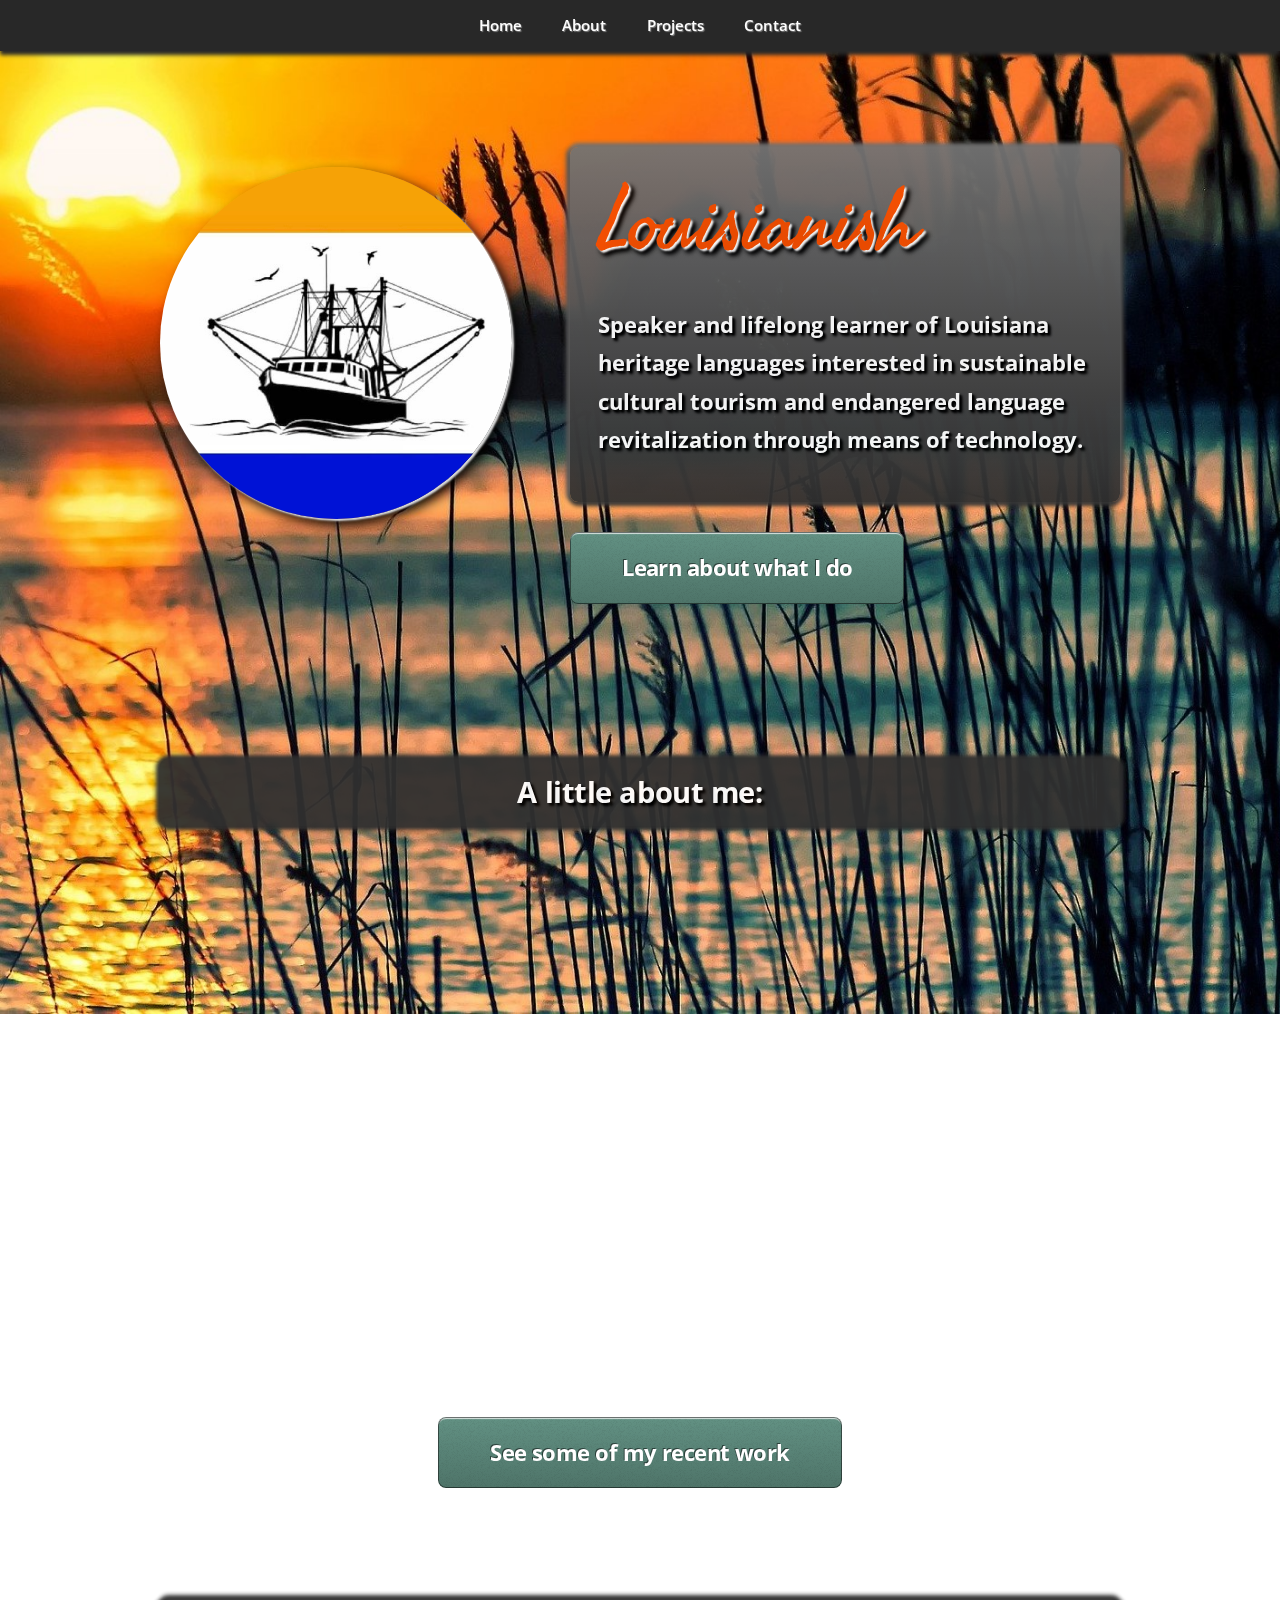
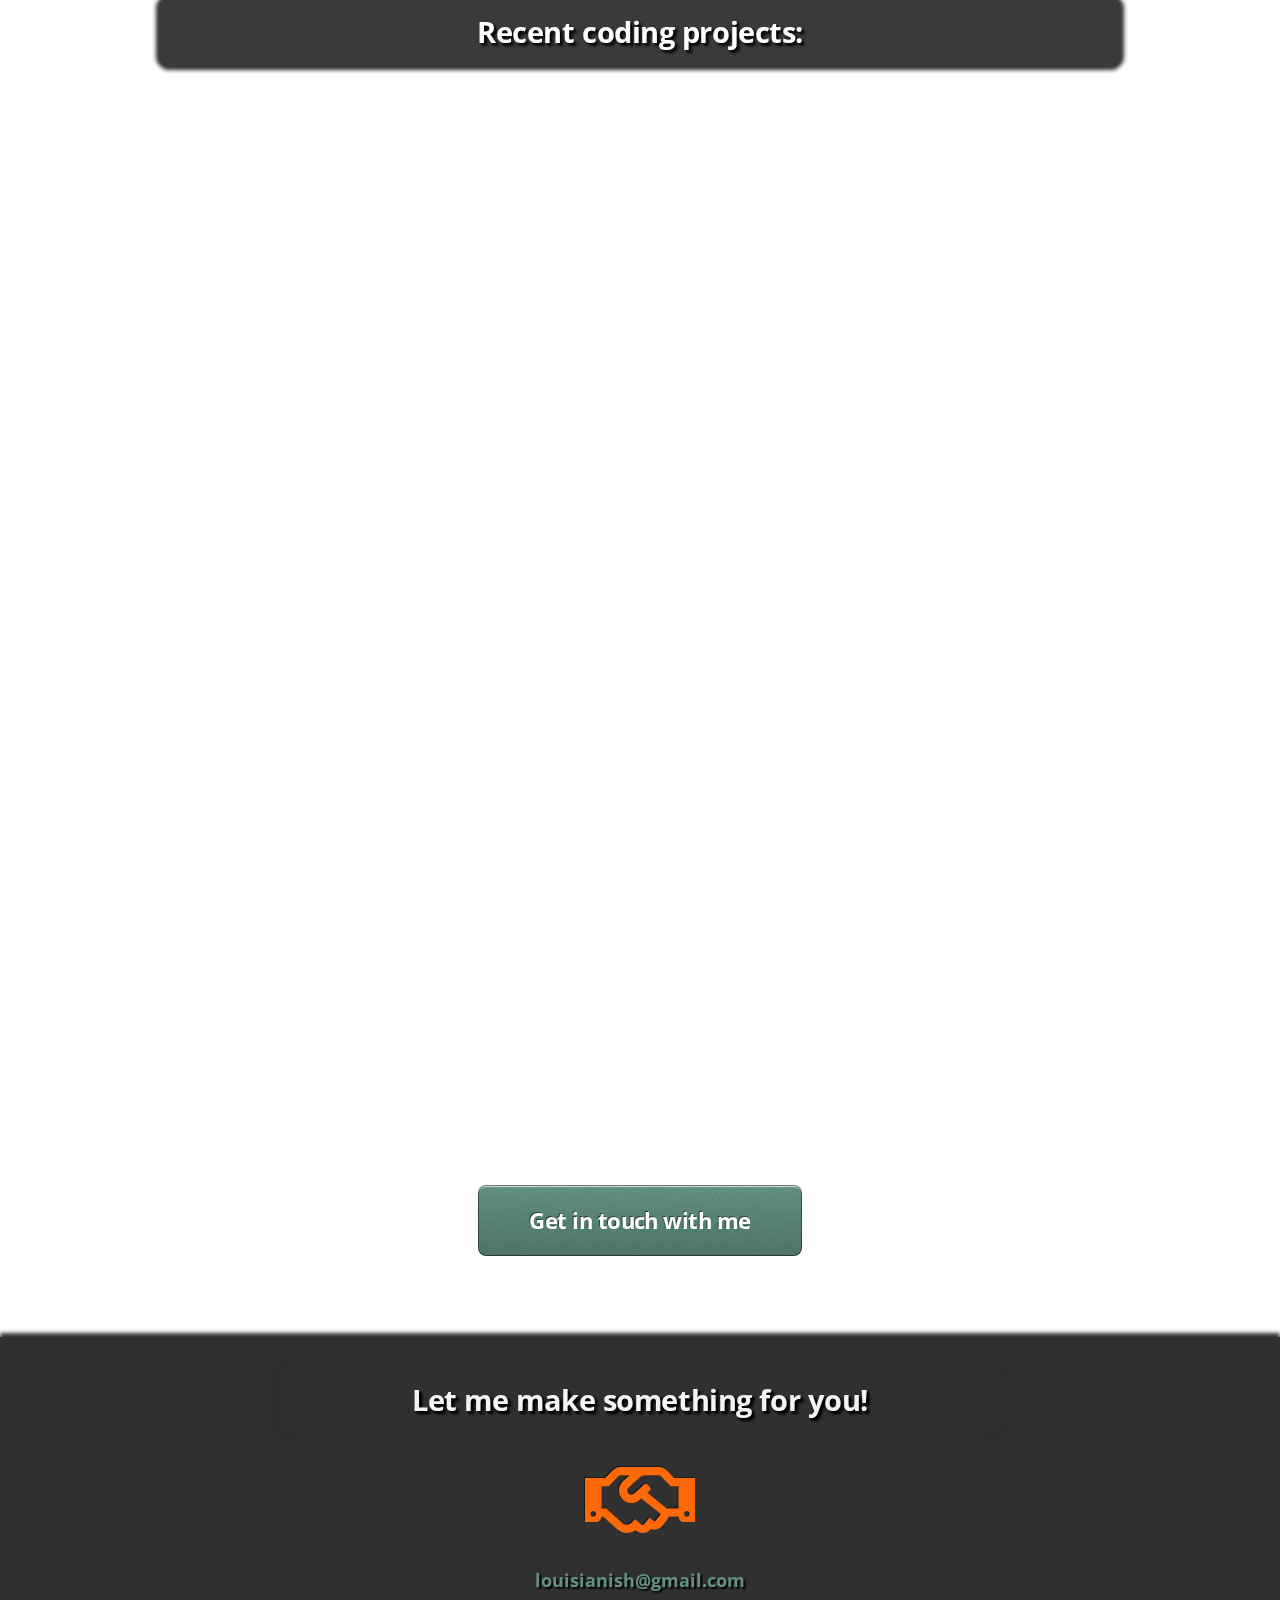
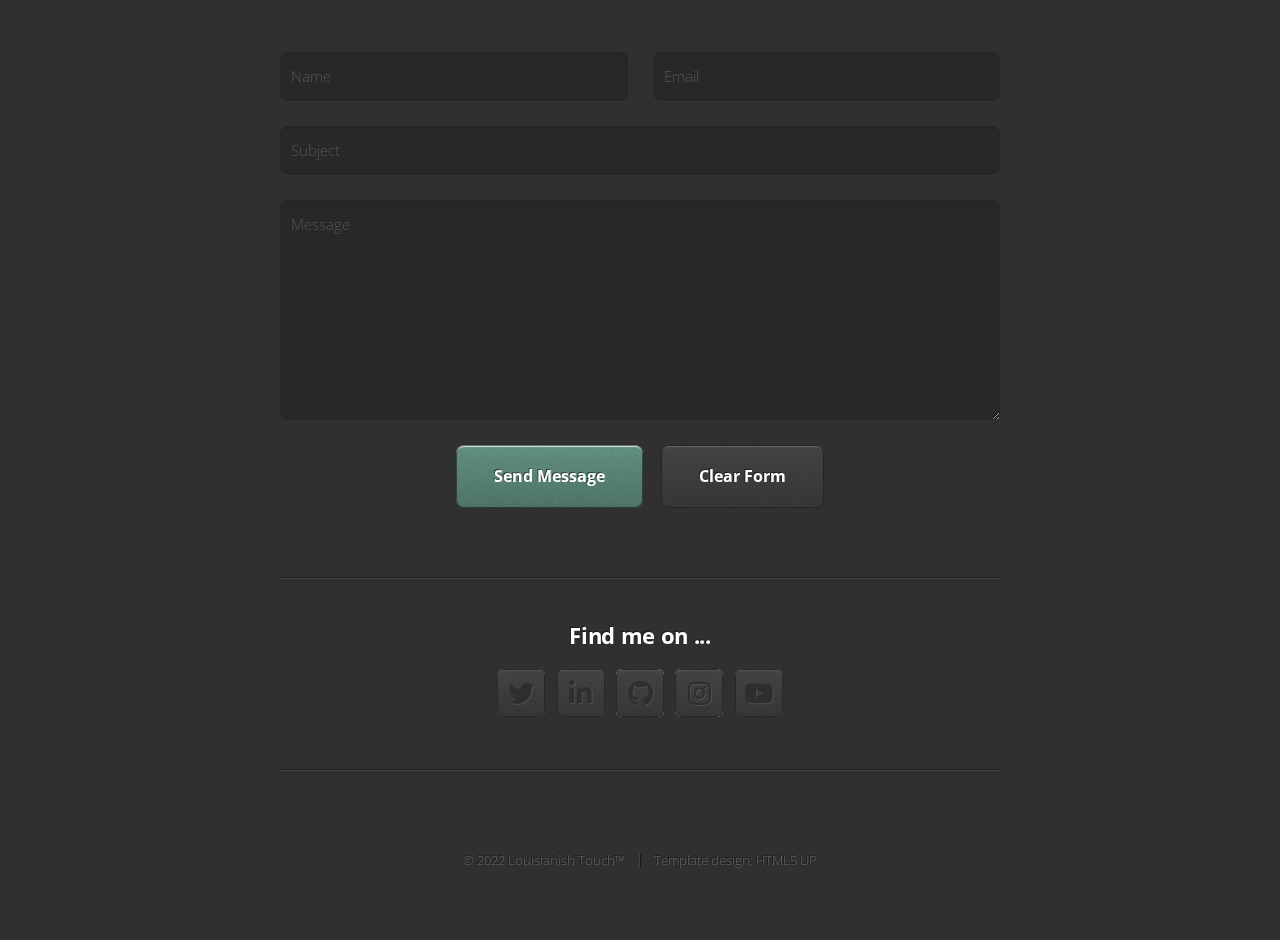
<file: index.html>
<!DOCTYPE html>
<!--
	Miniport by HTML5 UP
	html5up.net | @ajlkn
	Free for personal and commercial use under the CCA 3.0 license (html5up.net/license)
-->
<html lang="en">
  <head>
    <title>Louisianish.com</title>
    <meta charset="utf-8" />
    <meta name="viewport" content="width=device-width, initial-scale=1" />
    <link rel="preconnect" href="https://fonts.googleapis.com" />
    <link rel="preconnect" href="https://fonts.gstatic.com" crossorigin />
    <link
      href="https://fonts.googleapis.com/css2?family=Seaweed+Script&display=swap"
      rel="stylesheet"
      crossorigin="anonymous"
    />
    <link
      rel="stylesheet"
      href="https://cdnjs.cloudflare.com/ajax/libs/font-awesome/6.0.0-beta3/css/all.min.css"
      crossorigin="anonymous"
    />
    <link
      rel="shortcut icon"
      href="images/Bayou-Lafourche-square-flag.jpeg"
    />
    <link rel="stylesheet" href="/assets/css/scroll-animations.css" />
    <link rel="stylesheet" href="/assets/css/main.css" />
  </head>
  <body class="is-preload">
    <!-- Nav -->
    <nav id="nav">
      <ul class="container">
        <li><a href="#home">Home</a></li>
        <li><a href="#about">About</a></li>
        <li><a href="#projects">Projects</a></li>
        <li><a href="#contact">Contact</a></li>
      </ul>
    </nav>

    <!-- Fixed background image -->
    <div id="fixed-background"></div>

    <!-- Home -->
    <article id="home" class="wrapper style1">
      <div class="container">
        <div class="row">
          <div class="col-4 col-5-large col-12-medium">
            <span class="image fit"
              ><img
                id="logo"
                src="images/Bayou-Lafourche-square-flag.jpeg"
                alt=""
            /></span>
          </div>
          <div class="col-8 col-7-large col-12-medium">
            <div class="intro">
              <header>
                <h1 class="name">Louisianish</h1>
              </header>
              <p class="heading">
                Speaker and lifelong learner of Louisiana heritage languages
                interested in sustainable cultural tourism and endangered
                language revitalization through means of technology.
              </p>
            </div>
            <a href="#about" class="button large scrolly"
              >Learn about what I do</a
            >
          </div>
        </div>
      </div>
    </article>

    <!-- About -->
    <article id="about" class="wrapper style2">
      <div class="container">
        <header>
          <h2>A little about me:</h2>
        </header>
        <div class="row aln-center">
          <div class="col-4 col-6-medium col-12-small hidden">
            <section class="box style1">
              <span class="icon solid featured fa-graduation-cap"></span>
              <h3>Education</h3>
              <p>
                Bachelor of Science in
                <a
                  class="aboutLinks"
                  href="https://hospitality.ucf.edu/"
                  target="_blank"
                  rel="noopener"
                  rel="noreferrer"
                  title="hospitality & tourism management"
                  >hospitality & tourism management</a
                >
                from the
                <a
                  class="aboutLinks"
                  href="https://www.ucf.edu/"
                  target="_blank"
                  rel="noopener"
                  rel="noreferrer"
                  title="University of Central Florida"
                  >University of Central Florida</a
                >. I am currently pursuing an associate degree in
                <a
                  class="aboutLinks"
                  href="https://catalog.nwfsc.edu/preview_program.php?catoid=24&poid=9828"
                  target="_blank"
                  rel="noopener"
                  rel="noreferrer"
                  title="computer programming & analysis"
                  >computer programming & analysis</a
                >
                from
                <a
                  class="aboutLinks"
                  href="https://nwfsc.edu/"
                  target="_blank"
                  rel="noopener"
                  rel="noreferrer"
                  title="Northwest Florida State College"
                  >Northwest Florida State College</a
                >.
              </p>
            </section>
          </div>
          <div class="col-4 col-6-medium col-12-small hidden">
            <section class="box style1">
              <span class="icon solid featured fa-laptop-code"></span>
              <h3>Services</h3>
              <p>
                Experience in
                <a
                  class="aboutLinks"
                  href="https://github.com/louisianish"
                  target="_blank"
                  rel="noopener"
                  rel="noreferrer"
                  title="Louisianish on GitHub"
                  >front-end web development</a
                >
                using HTML, CSS, JavaScript, & WordPress CMS. Familiarity with SQL & RDBMS. I also offer
                <a
                  class="aboutLinks"
                  href="https://www.youtube.com/watch?v=TBs-owBNk1w&list=PLi8yQHpEN_7gtfmTRYnqLOZpscmOOrWM5"
                  target="_blank"
                  rel="noopener"
                  rel="noreferrer"
                  title="Louisianish videos in Kouri-Vini"
                  >translations & transcriptions</a
                >
                of websites & videos into Louisiana French, Kouri-Vini, &
                English.
              </p>
            </section>
          </div>
          <div class="col-4 col-6-medium col-12-small hidden">
            <section class="box style1">
              <span class="icon featured fa-comments"></span>
              <h3>Online Presence</h3>
              <p>
                For video content in Louisiana French & Louisiana Creole (a.k.a.
                Kouri-Vini),
                <a
                  class="aboutLinks"
                  href="https://www.youtube.com/louisianish"
                  target="_blank"
                  rel="noopener"
                  rel="noreferrer"
                  title="Louisianish on YouTube"
                  >check out my YouTube channel</a
                >. To learn more about my education & work experience & follow
                my journey in learning how to code,
                <a
                  class="aboutLinks"
                  href="https://www.linkedin.com/in/michael-gisclair"
                  target="_blank"
                  rel="noopener"
                  rel="noreferrer"
                  title="My LinkedIn profile"
                  >find me on LinkedIn</a
                >.
              </p>
            </section>
          </div>
        </div>
        <footer>
          <a href="#projects" class="button large scrolly"
            >See some of my recent work</a
          >
        </footer>
      </div>
    </article>

    <!-- Projects -->
    <article id="projects" class="wrapper style3">
      <div class="container">
        <header>
          <h2>Recent coding projects:</h2>
        </header>
        <div class="row">
          <!-- Chinbo, Inc. -->
          <div class="col-4 col-6-medium col-12-small hidden">
            <article class="box style2">
              <a
                href="https://www.chinbo.org/kv/"
                target="_blank"
                rel="noopener"
                rel="noreferrer"
                class="image featured"
                title="Chinbo Inc."
                ><img src="images/Chinbo_Inc.png" alt=""
              /></a>
              <h3>
                <a
                  href="https://www.chinbo.org/kv/"
                  target="_blank"
                  rel="noopener"
                  rel="noreferrer"
                  class="projects"
                  >Chinbo, Inc.</a
                >
              </h3>
              <p>Nonprofit organization aimed at promoting the continuation of the Louisiana Creole language</p>
            </article>
          </div>
          <!-- Francophonie Louisiane -->
          <div class="col-4 col-6-medium col-12-small hidden">
            <article class="box style2">
              <a
                href="https://francophonielouisiane.com/fr/"
                target="_blank"
                rel="noopener"
                rel="noreferrer"
                class="image featured"
                title="WeatherKV"
                ><img src="images/Francophonie_Louisiane.png" alt=""
              /></a>
              <h3>
                <a
                  href="https://francophonielouisiane.com/fr/"
                  target="_blank"
                  rel="noopener"
                  rel="noreferrer"
                  class="projects"
                  >Francophonie Louisiane</a
                >
              </h3>
              <p>Central clearinghouse for French and Creole language-related events and more in Louisiana</p>
            </article>
          </div>
          <!-- WeatherKV -->
          <div class="col-4 col-6-medium col-12-small hidden">
            <article class="box style2">
              <a
                href="https://louisianish.com/weatherkv"
                target="_blank"
                rel="noopener"
                rel="noreferrer"
                class="image featured"
                title="WeatherKV"
                ><img src="images/WeatherKV.jpeg" alt=""
              /></a>
              <h3>
                <a
                  href="https://louisianish.com/weatherkv"
                  target="_blank"
                  rel="noopener"
                  rel="noreferrer"
                  class="projects"
                  >WeatherKV</a
                >
              </h3>
              <p>Weather in Louisiana Creole powered by OpenWeather API</p>
            </article>
          </div>
          
          <div class="col-4 col-6-medium col-12-small hidden">
            <article class="box style2">
              <a
                href="https://louisianish.com/kv-accents"
                target="_blank"
                rel="noopener"
                rel="noreferrer"
                class="image featured"
                title="KV-accents"
                ><img src="/images/KV-accents.jpeg" alt=""
              /></a>
              <h3 class="accent-keyboards">
                <a
                  href="https://louisianish.com/kv-accents"
                  target="_blank"
                  rel="noopener"
                  rel="noreferrer"
                  class="projects"
                  >KV-accents
                </a>
              </h3>
              <h3 class="accent-keyboards">&</h3>
              <h3 class="accent-keyboards">
                <a
                  href="https://louisianish.com/fr-accents"
                  target="_blank"
                  rel="noopener"
                  rel="noreferrer"
                  class="projects"
                  >Fr-accents</a
                >
              </h3>
              <p>
                Accent keyboards for typing in Kouri-Vini & French on desktop
              </p>
            </article>
          </div>
          
          <div class="col-4 col-6-medium col-12-small hidden">
            <article class="box style2">
              <a
                href="https://louisianish.github.io/number-converter/"
                target="_blank"
                rel="noopener"
                rel="noreferrer"
                class="image featured"
                title="Number Converter"
                ><img src="/images/number-converter.jpeg" alt=""
              /></a>
              <h3>
                <a
                  href="https://louisianish.github.io/number-converter/"
                  target="_blank"
                  rel="noopener"
                  rel="noreferrer"
                  class="projects"
                  >Number Converter</a
                >
              </h3>
              <p>
                Convert Arabic numerals to Roman numerals and vice-versa
              </p>             
            </article>
          </div>
          
          <!-- <div class="col-4 col-6-medium col-12-small">
							<article class="box style2">
								<a href="#" target="_blank" rel="noopener" rel="noreferrer" class="image featured"><img src="images/pic04.jpg" alt="" /></a>
								<h3><a href="#" target="_blank" rel="noopener" rel="noreferrer" class="projects">Tempus dolore</a></h3>
								<p>Ornare nulla proin odio consequat.</p>
							</article>
						</div> -->
          <!-- <div class="col-4 col-6-medium col-12-small">
							<article class="box style2">
								<a href="#" target="_blank" rel="noopener" rel="noreferrer" class="image featured"><img src="images/pic05.jpg" alt="" /></a>
								<h3><a href="#" target="_blank" rel="noopener" rel="noreferrer" class="projects">Feugiat aliquam</a></h3>
								<p>Ornare nulla proin odio consequat.</p>
							</article>
						</div> -->
          <!-- <div class="col-4 col-6-medium col-12-small">
							<article class="box style2">
								<a href="#" target="_blank" rel="noopener" rel="noreferrer" class="image featured"><img src="images/pic06.jpg" alt="" /></a>
								<h3><a href="#" target="_blank" rel="noopener" rel="noreferrer" class="projects">Sed amet ornare</a></h3>
								<p>Ornare nulla proin odio consequat.</p>
							</article>
						</div> -->
        
        </div>
        <footer>
          <a href="#contact" class="button large scrolly"
            >Get in touch with me</a
          >
        </footer>
      </div>
    </article>

    <!-- Contact -->
    <article id="contact" class="wrapper style4">
      <div class="container medium">
        <header>
          <h2>Let me make something for you!</h2>
          <span class="icon featured fa-handshake"></span>
          <p class="email">louisianish@gmail.com</p>
        </header>
        <div class="row">
          <div class="col-12">
            <form
              action="https://formsubmit.co/louisianish@gmail.com"
              method="post"
            >
              <div class="row">
                <div class="col-6 col-12-small">
                  <input
                    type="text"
                    name="name"
                    id="name"
                    placeholder="Name"
                    required
                  />
                </div>
                <div class="col-6 col-12-small">
                  <input
                    type="email"
                    name="email"
                    id="email"
                    placeholder="Email"
                    required
                  />
                </div>
                <div class="col-12">
                  <input
                    type="text"
                    name="subject"
                    id="subject"
                    placeholder="Subject"
                    required
                  />
                </div>
                <div class="col-12">
                  <textarea
                    name="message"
                    id="message"
                    placeholder="Message"
                    required
                  ></textarea>
                </div>
                <div class="col-12">
                  <ul class="actions">
                    <li><input type="submit" value="Send Message" /></li>
                    <li>
                      <input type="reset" value="Clear Form" class="alt" />
                    </li>
                  </ul>
                </div>
              </div>
              <input
                type="hidden"
                name="_next"
                value="https://louisianish.com/thank-you.html"
              />
            </form>
          </div>
          <div class="col-12">
            <hr />
            <h3>Find me on ...</h3>
            <ul class="social">
              <li>
                <a
                  href="https://twitter.com/Louisianish"
                  target="_blank"
                  rel="noopener"
                  rel="noreferrer"
                  class="icon brands fa-twitter"
                  ><span class="label">Twitter</span></a
                >
              </li>
              <!-- <li><a href="#" target="_blank" rel="noopener" rel="noreferrer" class="icon brands fa-facebook-f"><span class="label">Facebook</span></a></li> -->
              <!-- <li><a href="#" target="_blank" rel="noopener" rel="noreferrer" class="icon brands fa-dribbble"><span class="label">Dribbble</span></a></li> -->
              <li>
                <a
                  href="https://www.linkedin.com/in/michael-gisclair"
                  target="_blank"
                  rel="noopener"
                  rel="noreferrer"
                  class="icon brands fa-linkedin-in"
                  ><span class="label">LinkedIn</span></a
                >
              </li>
              <!-- <li><a href="#" target="_blank" rel="noopener" rel="noreferrer" class="icon brands fa-tumblr"><span class="label">Tumblr</span></a></li> -->
              <!-- <li><a href="#" target="_blank" rel="noopener" rel="noreferrer" class="icon brands fa-google-plus"><span class="label">Google+</span></a></li> -->
              <li>
                <a
                  href="https://github.com/Louisianish"
                  target="_blank"
                  rel="noopener"
                  rel="noreferrer"
                  class="icon brands fa-github"
                  ><span class="label">Github</span></a
                >
              </li>

              <!-- <li><a href="#" target="_blank" rel="noopener" rel="noreferrer" class="icon solid fa-rss"><span>RSS</span></a></li> -->
              <li>
                <a
                  href="https://www.instagram.com/louisianish"
                  target="_blank"
                  rel="noopener"
                  rel="noreferrer"
                  class="icon brands fa-instagram"
                  ><span class="label">Instagram</span></a
                >
              </li>
              <!-- <li><a href="#" target="_blank" rel="noopener" rel="noreferrer" class="icon brands fa-foursquare"><span>Foursquare</span></a></li> -->
              <!-- <li><a href="#" target="_blank" rel="noopener" rel="noreferrer" class="icon brands fa-skype"><span>Skype</span></a></li> -->
              <!-- <li><a href="#" target="_blank" rel="noopener" rel="noreferrer" class="icon brands fa-soundcloud"><span>SoundCloud</span></a></li> -->
              <li>
                <a
                  href="https://www.youtube.com/louisianish"
                  target="_blank"
                  rel="noopener"
                  rel="noreferrer"
                  class="icon brands fa-youtube"
                  ><span class="label">YouTube</span></a
                >
              </li>
              <!-- <li><a href="#" target="_blank" rel="noopener" rel="noreferrer" class="icon brands fa-blogger"><span>Blogger</span></a></li> -->
              <!-- <li><a href="#" target="_blank" rel="noopener" rel="noreferrer" class="icon brands fa-flickr"><span>Flickr</span></a></li> -->
              <!-- <li><a href="#" target="_blank" rel="noopener" rel="noreferrer" class="icon brands fa-vimeo"><span>Vimeo</span></a></li> -->
            </ul>
            <hr />
          </div>
        </div>
        <footer>
          <ul id="copyright">
            <li>&copy; 2022 Louisianish Touch&trade;</li>
            <li>Template design: <a href="http://html5up.net">HTML5 UP</a></li>
          </ul>
        </footer>
      </div>
    </article>

    <!-- Scripts -->
    <script src="/assets/js/jquery.min.js"></script>
    <script src="/assets/js/jquery.scrolly.min.js"></script>
    <script src="/assets/js/browser.min.js"></script>
    <script src="/assets/js/breakpoints.min.js"></script>
    <script src="/assets/js/util.js"></script>
    <script src="/assets/js/main.js"></script>
    <script src="/assets/js/scroll-animations.js"></script>
  </body>
</html>
</file>
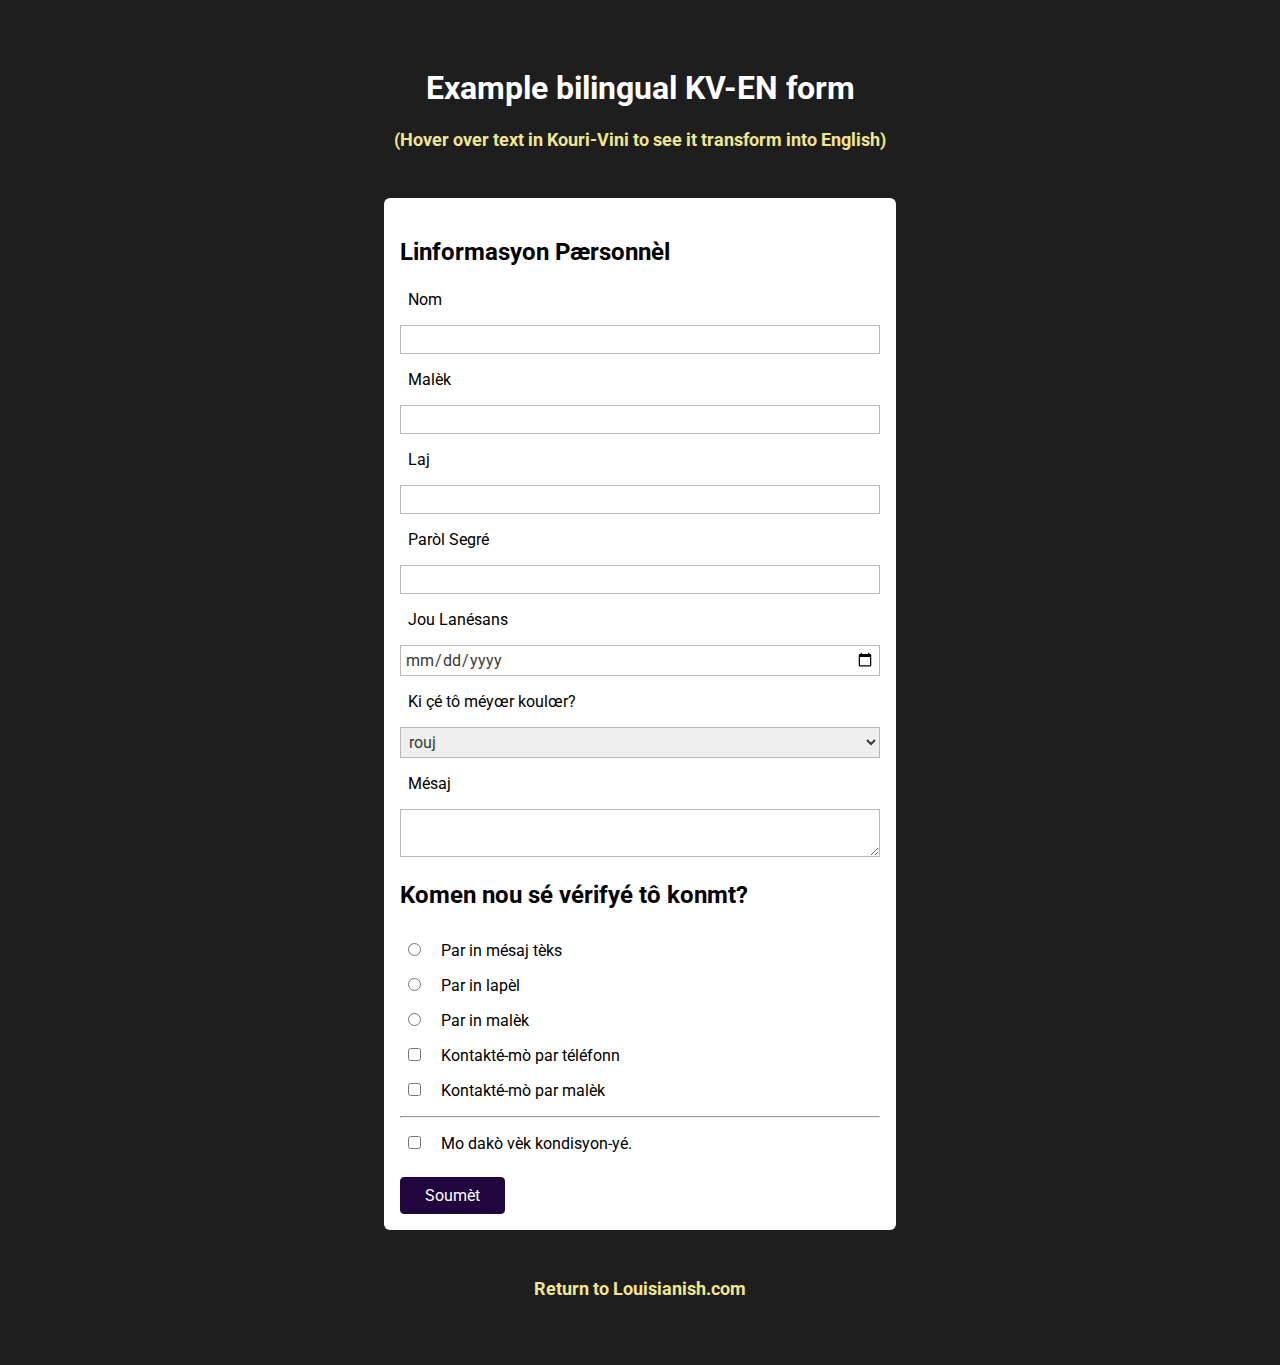
<file: bilingual-form.html>
<!DOCTYPE html>
<html lang="en">
  <head>
    <meta charset="UTF-8" />
    <meta
      name="viewport"
      content="width=device-width, initial-scale=1.0, maximum-scale=1.0"
    />
    <meta http-equiv="X-UA-Compatible" content="ie=edge" />
    <title>Bilingual KV-EN Form</title>
    <link rel="preconnect" href="https://fonts.googleapis.com" />
    <link rel="preconnect" href="https://fonts.gstatic.com" crossorigin />
    <link
      href="https://fonts.googleapis.com/css2?family=Roboto:wght@400;700&display=swap"
      rel="stylesheet"
    />
    <link rel="stylesheet" href="/assets/css/bilingual-form.css" />
  </head>
  <body>
    <header>
      <h1>Example bilingual KV-EN form</h1>
      <h3>(Hover over text in Kouri-Vini to see it transform into English)</h3>
    </header>
    <main>
      <form action="http://louisianish.com/bilingual-form" method="get">
        <ul class="languages">
          <li>
            <h2><p class="kouri-vini">Linformasyon Pærsonnèl</p></h2>
            <h2><p class="english">Personal Information</p></h2>
          </li>
        </ul>

        <ul class="languages">
          <li>
            <p class="kouri-vini"><label for="username">Nom</label></p>
            <p class="english"><label for="username">Name</label></p>
          </li>
        </ul>
        <input type="text" name="user-name" id="username" />

        <ul class="languages">
          <li>
            <p class="kouri-vini"><label for="useremail">Malèk</label></p>
            <p class="english"><label for="useremail">Email</label></p>
          </li>
        </ul>
        <input type="email" name="user-email" id="useremail" />

        <ul class="languages">
          <li>
            <p class="kouri-vini"><label for="userage">Laj</label></p>
            <p class="english"><label for="userage">Age</label></p>
          </li>
        </ul>
        <input type="number" step="1" name="user-age" id="userage" />

        <ul class="languages">
          <li>
            <p class="kouri-vini">
              <label for="userpassword">Paròl Segré</label>
            </p>
            <p class="english"><label for="userpassword">Password</label></p>
          </li>
        </ul>
        <input type="password" name="user-password" id="userpassword" />

        <ul class="languages">
          <li>
            <p class="kouri-vini">
              <label for="birthdate">Jou Lanésans</label>
            </p>
            <p class="english"><label for="birthdate">Birthdate</label></p>
          </li>
        </ul>
        <input type="date" name="user-birthdate" id="birthdate" />

        <ul class="languages">
          <li>
            <p class="kouri-vini">
              <label for="favoritecolor">Ki çé tô méyœr koulœr?</label>
            </p>
            <p class="english">
              <label for="favoritecolor">What is your favorite color?</label>
            </p>
          </li>
        </ul>
        <select name="favorite-color" id="favoritecolor">
          <option value="red" title="red">rouj</option>
          <option value="orange" title="orange">zoranj</option>
          <option value="yellow" title="yellow">jonn</option>
          <option value="green" title="green">vær</option>
          <option value="blue" title="blue">blé</option>
          <option value="purple" title="purple">vyolé</option>
          <option value="brown" title="brown">maron</option>
          <option value="black" title="black">nwa</option>
          <option value="white" title="white">blan</option>
        </select>

        <!-- The following method technically works, but the changes are delayed. -->
        <!-- <select name="favorite-color" id="favoritecolor" class="languages">
          <option value="red" title="red" class="kouri-vini">rouj</option>
          <option value="red" title="red" class="english">red</option>
          <option value="orange" title="orange" class="kouri-vini"
            >zoranj</option
          >
          <option value="orange" title="orange" class="english">orange</option>
          <option value="yellow" title="yellow" class="kouri-vini">jonn</option>
          <option value="yellow" title="yellow" class="english">yellow</option>
          <option value="green" title="green" class="kouri-vini">vær</option>
          <option value="green" title="green" class="english">green</option>
          <option value="blue" title="blue" class="kouri-vini">blé</option>
          <option value="blue" title="blue" class="english">blue</option>
          <option value="purple" title="purple" class="kouri-vini"
            >vyolé</option
          >
          <option value="purple" title="purple" class="english">purple</option>
          <option value="brown" title="brown" class="kouri-vini">maron</option>
          <option value="brown" title="brown" class="english">brown</option>
          <option value="black" title="black" class="kouri-vini">nwa</option>
          <option value="black" title="black" class="english">black</option>
          <option value="white" title="white" class="kouri-vini">blan</option>
          <option value="white" title="white" class="english">white</option>
        </select> -->

        <ul class="languages">
          <li>
            <p class="kouri-vini"><label for="usermessage">Mésaj</label></p>
            <p class="english"><label for="usermessage">Message</label></p>
          </li>
        </ul>
        <textarea name="user-message" id="usermessage"></textarea>

        <ul class="languages">
          <li>
            <h2><p class="kouri-vini">Komen nou sé vérifyé tô konmt?</p></h2>
            <h2><p class="english">How should we verify your account?</p></h2>
          </li>
        </ul>

        <div class="form-control-inline" style="display: inline-block;">
          <input
            type="radio"
            name="verify"
            id="verify-text-message"
            value="text-message"
          />
        </div>
        <div
          class="form-control-inline languages"
          style="display: inline-block;"
        >
          <label for="verify-text-message" class="kouri-vini"
            >Par in mésaj tèks</label
          >
          <label for="verify-text-message" class="english"
            >By text message</label
          >
        </div>

        <br />

        <div class="form-control-inline" style="display: inline-block;">
          <input type="radio" name="verify" id="verify-phone" value="phone" />
        </div>
        <div
          class="form-control-inline languages"
          style="display: inline-block;"
        >
          <label for="verify-phone" class="kouri-vini">Par in lapèl</label>
          <label for="verify-phone" class="english">By phone call</label>
        </div>

        <br />

        <div class="form-control-inline" style="display: inline-block;">
          <input type="radio" name="verify" id="verify-email" value="email" />
        </div>
        <div
          class="form-control-inline languages"
          style="display: inline-block;"
        >
          <label for="verify-email" class="kouri-vini">Par in malèk</label>
          <label for="verify-email" class="english">By email</label>
        </div>

        <br />

        <div class="form-control-inline" style="display: inline-block;">
          <input
            type="checkbox"
            name="contact"
            id="contact-phone"
            value="phone"
          />
        </div>
        <div
          class="form-control-inline languages"
          style="display: inline-block;"
        >
          <label for="contact-phone" class="kouri-vini"
            >Kontakté-mò par téléfonn</label
          >
          <label for="contact-phone" class="english"
            >Contact me by telephone</label
          >
        </div>

        <br />

        <div class="form-control-inline" style="display: inline-block;">
          <input
            type="checkbox"
            name="contact"
            id="contact-email"
            value="email"
          />
        </div>
        <div
          class="form-control-inline languages"
          style="display: inline-block;"
        >
          <label for="contact-email" class="kouri-vini"
            >Kontakté-mò par malèk</label
          >
          <label for="contact-email" class="english">Contact me by email</label>
        </div>

        <br />

        <hr />

        <div class="form-control-inline" style="display: inline-block;">
          <input type="checkbox" name="terms" id="agree-terms" />
        </div>
        <div
          class="form-control-inline languages"
          style="display: inline-block;"
        >
          <label for="agree-terms" class="kouri-vini"
            >Mo dakò vèk kondisyon-yé.</label
          >
          <label for="agree-terms" class="english"
            >I agree to the terms & conditions.</label
          >
        </div>

        <br />

        <button class="languages">
          <div class="kouri-vini">Soumèt</div>
          <div class="english">Submit</div>
        </button>
      </form>
    </main>
    <footer>
      <h3><a href="https://louisianish.com">Return to Louisianish.com</a></h3>
    </footer>
  </body>
</html>
</file>
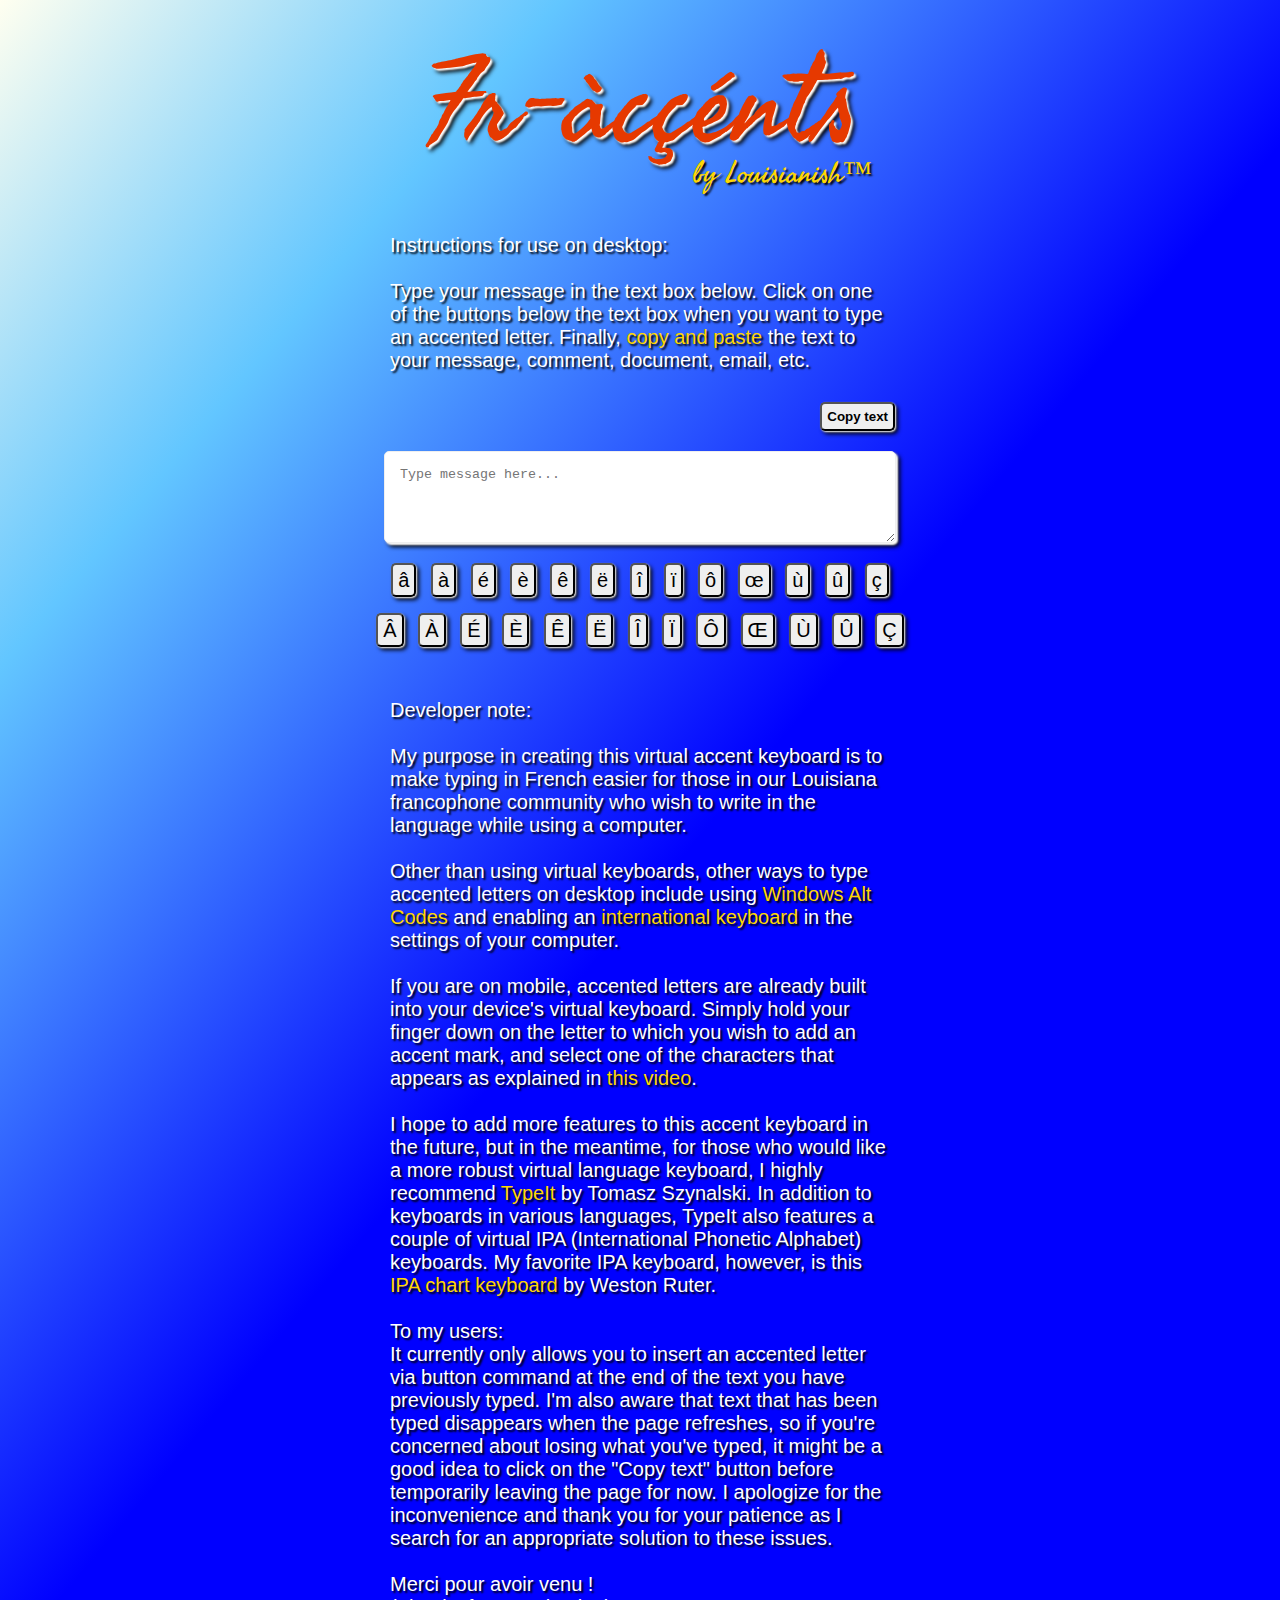
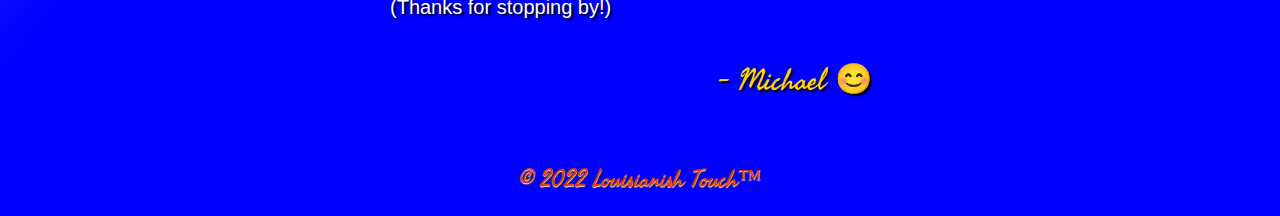
<file: fr-accents.html>
<!DOCTYPE html>
<html lang="en">
<head>
    <meta charset="UTF-8">
    <meta http-equiv="X-UA-Compatible" content="IE=edge">
    <meta name="viewport" content="width=device-width, maximum-scale=1">
    <title>Fr-accents</title>
    <link rel="preconnect" href="https://fonts.googleapis.com">
    <link rel="preconnect" href="https://fonts.gstatic.com" crossorigin>
    <link href="https://fonts.googleapis.com/css2?family=Seaweed+Script&display=swap" rel="stylesheet" crossorigin="anonymous">
    <link rel="stylesheet" href="https://cdnjs.cloudflare.com/ajax/libs/font-awesome/6.0.0-beta3/css/all.min.css" crossorigin="anonymous">
     <link rel="stylesheet" href="/assets/css/accents.css">
</head>
<body class="container" layout="responsive">
    <header class="logo">
        <h2 class="headline">Fr-àcçénts</h2>
    </header>
    <a href="https://louisianish.com/" target="_blank" title="visit my website">
      <h5 class="trademark" id="trademark">by Louisianish&trade;</h5>  
    </a>
    <h4 id="instructions">Instructions for use on desktop:<br><br>Type your message in the text box below. Click on one of the buttons below the text box when you want to type an accented letter. Finally, <a href="https://www.youtube.com/watch?v=RhXg4tvIft4" target="_blank" class="links" title="video on how to copy and past text">copy and paste</a> the text to your message, comment, document, email, etc.</h4>
    <div class="tooltip">
      <button onclick="myFunction()" onmouseout="outFunc()" id="copy-text">
        <span class="tooltiptext" id="myTooltip">Copy text</span>
      </button>
    </div>
    <form>
      <textarea name="message" placeholder="Type message here..." id="input" required></textarea>
    </form>
    <div id="accentButtons">
          <input type="button" class="diacritics" title="Alt+0226" value="â" onclick="valueButton(this);">
          <input type="button" class="diacritics" title="Alt+0224" value="à" onclick="valueButton(this);">
          <!-- <input type="button" class="diacritics" title="Alt+0225" value="á" onclick="valueButton(this);"> -->
          <!-- <input type="button" class="diacritics" title="Alt+0230" value="æ" onclick="valueButton(this);"> -->
          <input type="button" class="diacritics" title="Alt+0233" value="é" onclick="valueButton(this);">
          <input type="button" class="diacritics" title="Alt+0232" value="è" onclick="valueButton(this);">
          <input type="button" class="diacritics" title="Alt+0234" value="ê" onclick="valueButton(this);">
          <input type="button" class="diacritics" title="Alt+0235" value="ë" onclick="valueButton(this);">
          <input type="button" class="diacritics" title="Alt+0238" value="î" onclick="valueButton(this);">
          <input type="button" class="diacritics" title="Alt+0239" value="ï" onclick="valueButton(this);">
          <!-- <input type="button" class="diacritics" title="Alt+0237" value="í" onclick="valueButton(this);"> -->
          <!-- <input type="button" class="diacritics" title="Alt+0236" value="ì" onclick="valueButton(this);"> -->
          <input type="button" class="diacritics" title="Alt+0244" value="ô" onclick="valueButton(this);">
          <input type="button" class="diacritics" title="Alt+0156" value="œ" onclick="valueButton(this);">
          <!-- <input type="button" class="diacritics" title="Alt+0242" value="ò" onclick="valueButton(this);"> -->
          <!-- <input type="button" class="diacritics" title="Alt+0243" value="ó" onclick="valueButton(this);"> -->
          <input type="button" class="diacritics" title="Alt+0249" value="ù" onclick="valueButton(this);">
          <!-- <input type="button" class="diacritics" title="Alt+0250" value="ú" onclick="valueButton(this);"> -->
          <input type="button" class="diacritics" title="Alt+0251" value="û" onclick="valueButton(this);">
          <!-- <input type="button" class="diacritics" title="Alt+0252" value="ü" onclick="valueButton(this);"> -->
          <input type="button" class="diacritics" title="Alt+0231" value="ç" onclick="valueButton(this);">
          <!-- <input type="button" class="diacritics" title="Alt+0241" value="ñ" onclick="valueButton(this);"> -->
        <br><br>
          <input type="button" class="diacritics" title="Alt+0194" value="Â" onclick="valueButton(this);">
          <input type="button" class="diacritics" title="Alt+0192" value="À" onclick="valueButton(this);">
          <!-- <input type="button" class="diacritics" title="Alt+0193" value="Á" onclick="valueButton(this);"> -->
          <!-- <input type="button" class="diacritics" title="Alt+0198" value="Æ" onclick="valueButton(this);"> -->
          <input type="button" class="diacritics" title="Alt+0201" value="É" onclick="valueButton(this);">
          <input type="button" class="diacritics" title="Alt+0200" value="È" onclick="valueButton(this);">
          <input type="button" class="diacritics" title="Alt+0202" value="Ê" onclick="valueButton(this);">
          <input type="button" class="diacritics" title="Alt+0203" value="Ë" onclick="valueButton(this);">
          <input type="button" class="diacritics" title="Alt+0206" value="Î" onclick="valueButton(this);">
          <input type="button" class="diacritics" title="Alt+0207" value="Ï" onclick="valueButton(this);">
          <!-- <input type="button" class="diacritics" title="Alt+0205" value="Í" onclick="valueButton(this);"> -->
          <!-- <input type="button" class="diacritics" title="Alt+0204" value="Ì" onclick="valueButton(this);"> -->
          <input type="button" class="diacritics" title="Alt+0212" value="Ô" onclick="valueButton(this);">
          <input type="button" class="diacritics" title="Alt+0140" value="Œ" onclick="valueButton(this);">
          <!-- <input type="button" class="diacritics" title="Alt+0210" value="Ò" onclick="valueButton(this);"> -->
          <!-- <input type="button" class="diacritics" title="Alt+0211" value="Ó" onclick="valueButton(this);"> -->
          <input type="button" class="diacritics" title="Alt+0217" value="Ù" onclick="valueButton(this);">
          <!-- <input type="button" class="diacritics" title="Alt+0218" value="Ú" onclick="valueButton(this);"> -->
          <input type="button" class="diacritics" title="Alt+0219" value="Û" onclick="valueButton(this);">
          <!-- <input type="button" class="diacritics" title="Alt+0220" value="Ü" onclick="valueButton(this);"> -->
          <input type="button" class="diacritics" title="Alt+0199" value="Ç" onclick="valueButton(this);">
          <!-- <input type="button" class="diacritics" title="Alt+0209" value="Ñ" onclick="valueButton(this);"> -->
    </div>
    <p>
      <h4 id="purpose">Developer note:
        <br><br>
        My purpose in creating this virtual accent keyboard is to make typing in French easier for those in our Louisiana francophone community who wish to write in the language while using a computer.
        <br><br>
        Other than using virtual keyboards, other ways to type accented letters on desktop include using <a href="https://sites.psu.edu/symbolcodes/windows/codealt/" target="_blank" class="links" title="website about Alt Codes">Windows Alt Codes</a> and enabling an <a href="https://www.youtube.com/watch?v=OF5pjbDldMU" target="_blank" class="links" title="video on how to configure an international keyboard">international keyboard</a> in the settings of your computer.
        <br><br>
        If you are on mobile, accented letters are already built into your device's virtual keyboard. Simply hold your finger down on the letter to which you wish to add an accent mark, and select one of the characters that appears as explained in <a href="https://www.youtube.com/watch?v=KISboIn6kq8" target="_blank" class="links" title="video on how to add diacritics on mobile">this video</a>.
        <br><br>
        I hope to add more features to this accent keyboard in the future, but in the meantime, for those who would like a more robust virtual language keyboard, I highly recommend <a href="https://www.typeit.org/" target="_blank" class="links" title="TypeIt website">TypeIt</a> by Tomasz Szynalski. In addition to keyboards in various languages, TypeIt also features a couple of virtual IPA (International Phonetic Alphabet) keyboards. My favorite IPA keyboard, however, is this <a href="https://westonruter.github.io/ipa-chart/keyboard/" target="_blank" class="links" title="IPA chart keyboard">IPA chart keyboard</a> by Weston Ruter.
        <br><br>
        To my users:
        <br>
        It currently only allows you to insert an accented letter via button command at the end of the text you have previously typed. I'm also aware that text that has been typed disappears when the page refreshes, so if you're concerned about losing what you've typed, it might be a good idea to click on the "Copy text" button before temporarily leaving the page for now. I apologize for the inconvenience and thank you for your patience as I search for an appropriate solution to these issues.
        <br><br>
        Merci pour avoir venu !
        <br>
        (Thanks for stopping by!)
      </h4>
      <br>
      <div id="signature">- Michael &#128522;</div>
    </p>
    <footer>
        <ul id="copyright">
            <li title="copyright 2022 Louisianish Touch trademark">&copy; 2022 Louisianish Touch&trade;</li>
        </ul>
    </footer>
  <script type="text/javascript" src="/assets/js/accents.js"></script>
</body>
</html>
</file>
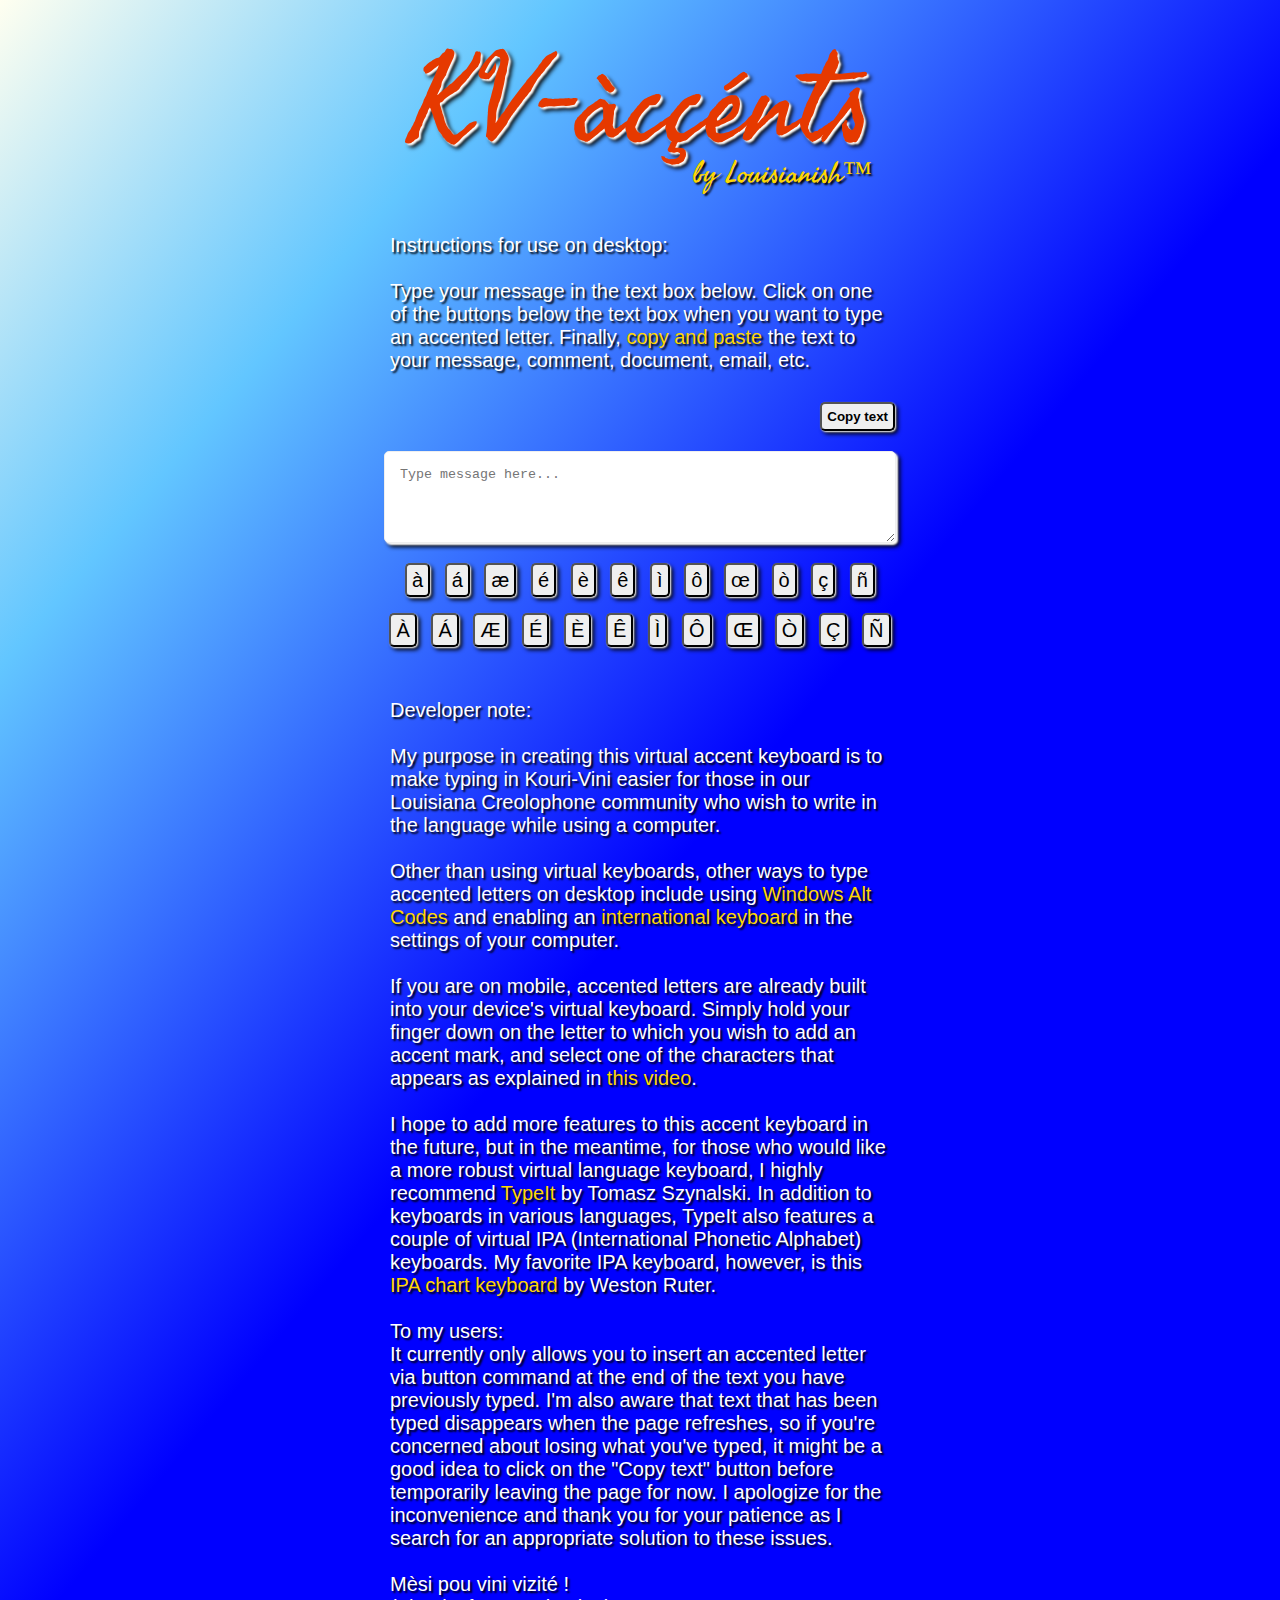
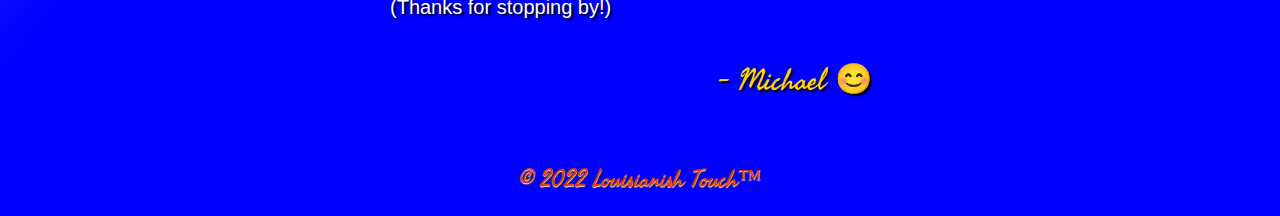
<file: kv-accents.html>
<!DOCTYPE html>
<html lang="en">
<head>
    <meta charset="UTF-8">
    <meta http-equiv="X-UA-Compatible" content="IE=edge">
    <meta name="viewport" content="width=device-width, maximum-scale=1">
    <title>KV-accents</title>
    <link rel="preconnect" href="https://fonts.googleapis.com">
    <link rel="preconnect" href="https://fonts.gstatic.com" crossorigin>
    <link href="https://fonts.googleapis.com/css2?family=Seaweed+Script&display=swap" rel="stylesheet" crossorigin="anonymous">
    <link rel="stylesheet" href="https://cdnjs.cloudflare.com/ajax/libs/font-awesome/6.0.0-beta3/css/all.min.css" crossorigin="anonymous">
     <link rel="stylesheet" href="/assets/css/accents.css">
</head>
<body class="container" layout="responsive">
    <header class="logo">
        <h2 class="headline">KV-àcçénts</h2>
    </header>
    <a href="https://louisianish.com/" target="_blank" title="visit my website">
      <h5 class="trademark" id="trademark">by Louisianish&trade;</h5>  
    </a>
    <h4 id="instructions">Instructions for use on desktop:<br><br>Type your message in the text box below. Click on one of the buttons below the text box when you want to type an accented letter. Finally, <a href="https://www.youtube.com/watch?v=RhXg4tvIft4" target="_blank" class="links" title="video on how to copy and past text">copy and paste</a> the text to your message, comment, document, email, etc.</h4>
    <div class="tooltip">
      <button onclick="myFunction()" onmouseout="outFunc()" id="copy-text">
        <span class="tooltiptext" id="myTooltip">Copy text</span>
      </button>
    </div>
    <form>
      <textarea name="message" placeholder="Type message here..." id="input" required></textarea>
    </form>
    <div id="accentButtons">
          <!-- <input type="button" class="diacritics" title="Alt+0226" value="â" onclick="valueButton(this);"> -->
          <input type="button" class="diacritics" title="Alt+0224" value="à" onclick="valueButton(this);">
          <input type="button" class="diacritics" title="Alt+0225" value="á" onclick="valueButton(this);">
          <input type="button" class="diacritics" title="Alt+0230" value="æ" onclick="valueButton(this);">
          <input type="button" class="diacritics" title="Alt+0233" value="é" onclick="valueButton(this);">
          <input type="button" class="diacritics" title="Alt+0232" value="è" onclick="valueButton(this);">
          <input type="button" class="diacritics" title="Alt+0234" value="ê" onclick="valueButton(this);">
          <!-- <input type="button" class="diacritics" title="Alt+0235" value="ë" onclick="valueButton(this);">
          <input type="button" class="diacritics" title="Alt+0238" value="î" onclick="valueButton(this);">
          <input type="button" class="diacritics" title="Alt+0239" value="ï" onclick="valueButton(this);">
          <input type="button" class="diacritics" title="Alt+0237" value="í" onclick="valueButton(this);"> -->
          <input type="button" class="diacritics" title="Alt+0236" value="ì" onclick="valueButton(this);">
          <input type="button" class="diacritics" title="Alt+0244" value="ô" onclick="valueButton(this);">
          <input type="button" class="diacritics" title="Alt+0156" value="œ" onclick="valueButton(this);">
          <input type="button" class="diacritics" title="Alt+0242" value="ò" onclick="valueButton(this);">
          <!-- <input type="button" class="diacritics" title="Alt+0243" value="ó" onclick="valueButton(this);">
          <input type="button" class="diacritics" title="Alt+0249" value="ù" onclick="valueButton(this);">
          <input type="button" class="diacritics" title="Alt+0250" value="ú" onclick="valueButton(this);">
          <input type="button" class="diacritics" title="Alt+0251" value="û" onclick="valueButton(this);">
          <input type="button" class="diacritics" title="Alt+0252" value="ü" onclick="valueButton(this);"> -->
          <input type="button" class="diacritics" title="Alt+0231" value="ç" onclick="valueButton(this);">
          <input type="button" class="diacritics" title="Alt+0241" value="ñ" onclick="valueButton(this);">
        <br><br>
          <!-- <input type="button" class="diacritics" title="Alt+0194" value="Â" onclick="valueButton(this);"> -->
          <input type="button" class="diacritics" title="Alt+0192" value="À" onclick="valueButton(this);">
          <input type="button" class="diacritics" title="Alt+0193" value="Á" onclick="valueButton(this);">
          <input type="button" class="diacritics" title="Alt+0198" value="Æ" onclick="valueButton(this);">
          <input type="button" class="diacritics" title="Alt+0201" value="É" onclick="valueButton(this);">
          <input type="button" class="diacritics" title="Alt+0200" value="È" onclick="valueButton(this);">
          <input type="button" class="diacritics" title="Alt+0202" value="Ê" onclick="valueButton(this);">
          <!-- <input type="button" class="diacritics" title="Alt+0203" value="Ë" onclick="valueButton(this);">
          <input type="button" class="diacritics" title="Alt+0206" value="Î" onclick="valueButton(this);">
          <input type="button" class="diacritics" title="Alt+0207" value="Ï" onclick="valueButton(this);">
          <input type="button" class="diacritics" title="Alt+0205" value="Í" onclick="valueButton(this);"> -->
          <input type="button" class="diacritics" title="Alt+0204" value="Ì" onclick="valueButton(this);">
          <input type="button" class="diacritics" title="Alt+0212" value="Ô" onclick="valueButton(this);">
          <input type="button" class="diacritics" title="Alt+0140" value="Œ" onclick="valueButton(this);">
          <input type="button" class="diacritics" title="Alt+0210" value="Ò" onclick="valueButton(this);">
          <!-- <input type="button" class="diacritics" title="Alt+0211" value="Ó" onclick="valueButton(this);">
          <input type="button" class="diacritics" title="Alt+0217" value="Ù" onclick="valueButton(this);">
          <input type="button" class="diacritics" title="Alt+0218" value="Ú" onclick="valueButton(this);">
          <input type="button" class="diacritics" title="Alt+0219" value="Û" onclick="valueButton(this);">
          <input type="button" class="diacritics" title="Alt+0220" value="Ü" onclick="valueButton(this);"> -->
          <input type="button" class="diacritics" title="Alt+0199" value="Ç" onclick="valueButton(this);">
          <input type="button" class="diacritics" title="Alt+0209" value="Ñ" onclick="valueButton(this);">
    </div>
    <p>
      <h4 id="purpose">Developer note:
        <br><br>
        My purpose in creating this virtual accent keyboard is to make typing in Kouri-Vini easier for those in our Louisiana Creolophone community who wish to write in the language while using a computer.
        <br><br>
        Other than using virtual keyboards, other ways to type accented letters on desktop include using <a href="https://sites.psu.edu/symbolcodes/windows/codealt/" target="_blank" class="links" title="website about Alt Codes">Windows Alt Codes</a> and enabling an <a href="https://www.youtube.com/watch?v=OF5pjbDldMU" target="_blank" class="links" title="video on how to configure an international keyboard">international keyboard</a> in the settings of your computer.
        <br><br>
        If you are on mobile, accented letters are already built into your device's virtual keyboard. Simply hold your finger down on the letter to which you wish to add an accent mark, and select one of the characters that appears as explained in <a href="https://www.youtube.com/watch?v=KISboIn6kq8" target="_blank" class="links" title="video on how to add diacritics on mobile">this video</a>.
        <br><br>
        I hope to add more features to this accent keyboard in the future, but in the meantime, for those who would like a more robust virtual language keyboard, I highly recommend <a href="https://www.typeit.org/" target="_blank" class="links" title="TypeIt website">TypeIt</a> by Tomasz Szynalski. In addition to keyboards in various languages, TypeIt also features a couple of virtual IPA (International Phonetic Alphabet) keyboards. My favorite IPA keyboard, however, is this <a href="https://westonruter.github.io/ipa-chart/keyboard/" target="_blank" class="links" title="IPA chart keyboard">IPA chart keyboard</a> by Weston Ruter.
        <br><br>
        To my users:
        <br>
        It currently only allows you to insert an accented letter via button command at the end of the text you have previously typed. I'm also aware that text that has been typed disappears when the page refreshes, so if you're concerned about losing what you've typed, it might be a good idea to click on the "Copy text" button before temporarily leaving the page for now. I apologize for the inconvenience and thank you for your patience as I search for an appropriate solution to these issues.
        <br><br>
        Mèsi pou vini vizité !
        <br>
        (Thanks for stopping by!)
      </h4>
      <br>
      <div id="signature">- Michael &#128522;</div>
    </p>
    <footer>
        <ul id="copyright">
            <li title="copyright 2022 Louisianish Touch trademark">&copy; 2022 Louisianish Touch&trade;</li>
        </ul>
    </footer>
  <script type="text/javascript" src="/assets/js/accents.js"></script>
</body>
</html>
</file>
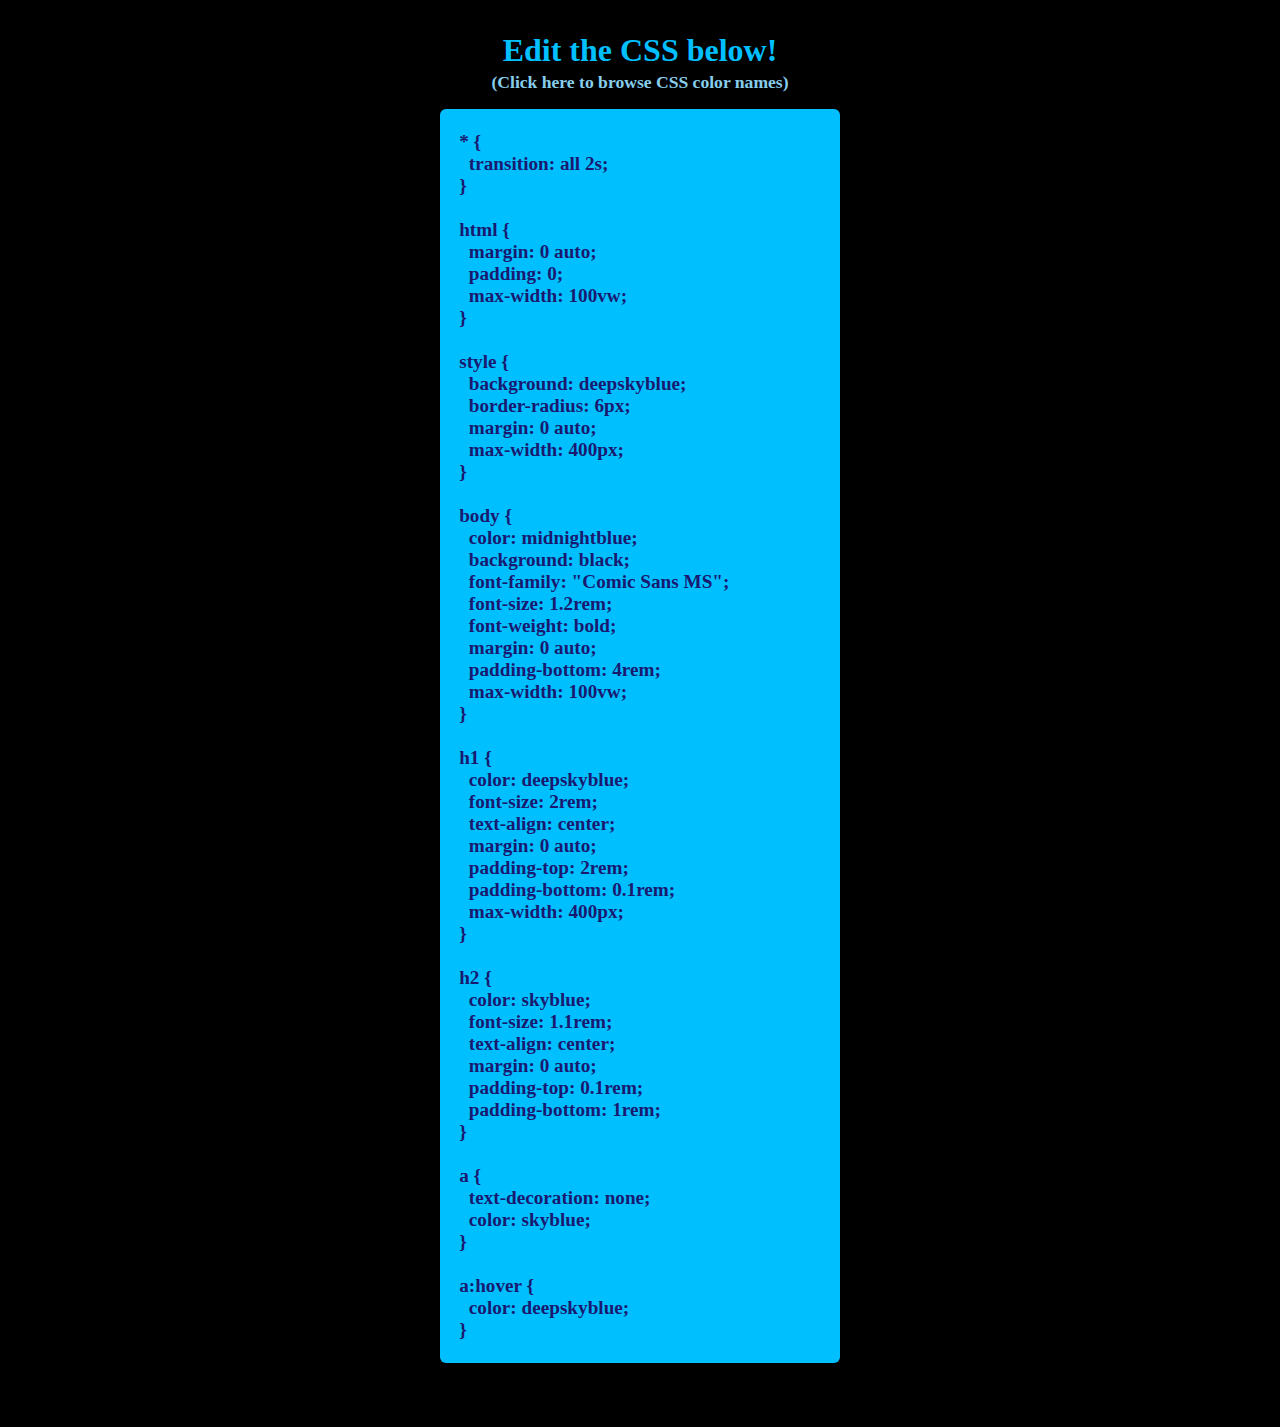
<file: style-editor.html>
<!DOCTYPE html>
<html lang="en">
  <head>
    <meta charset="UTF-8" />
    <meta name="viewport" content="width=device-width, initial-scale=1.0" />
    <meta http-equiv="X-UA-Compatible" content="ie=edge" />
    <title>Style Editor</title>
  </head>
  <body>
    <h1>
      Edit the CSS below!
    </h1>
    <h2>
      <a
        href="https://www.w3schools.com/colors/colors_names.asp"
        target="_blank"
        >(Click here to browse CSS color names)</a
      >
    </h2>
    <style contenteditable style="display: block; white-space: pre;">
    * {
      transition: all 2s;
    }

    html {
      margin: 0 auto;
      padding: 0;
      max-width: 100vw;
    }

    style {
      background: deepskyblue;
      border-radius: 6px;
      margin: 0 auto;
      max-width: 400px;
    }
    
    body {
      color: midnightblue;
      background: black;
      font-family: "Comic Sans MS";
      font-size: 1.2rem;
      font-weight: bold;
      margin: 0 auto;
      padding-bottom: 4rem;
      max-width: 100vw;
    }

    h1 {
      color: deepskyblue;
      font-size: 2rem;
      text-align: center;
      margin: 0 auto;
      padding-top: 2rem;
      padding-bottom: 0.1rem;
      max-width: 400px;
    }

    h2 {
      color: skyblue;
      font-size: 1.1rem;
      text-align: center;
      margin: 0 auto;
      padding-top: 0.1rem;
      padding-bottom: 1rem;
    }

    a {
      text-decoration: none;
      color: skyblue;
    }

    a:hover {
      color: deepskyblue;
    }
    </style>
  </body>
</html>
</file>
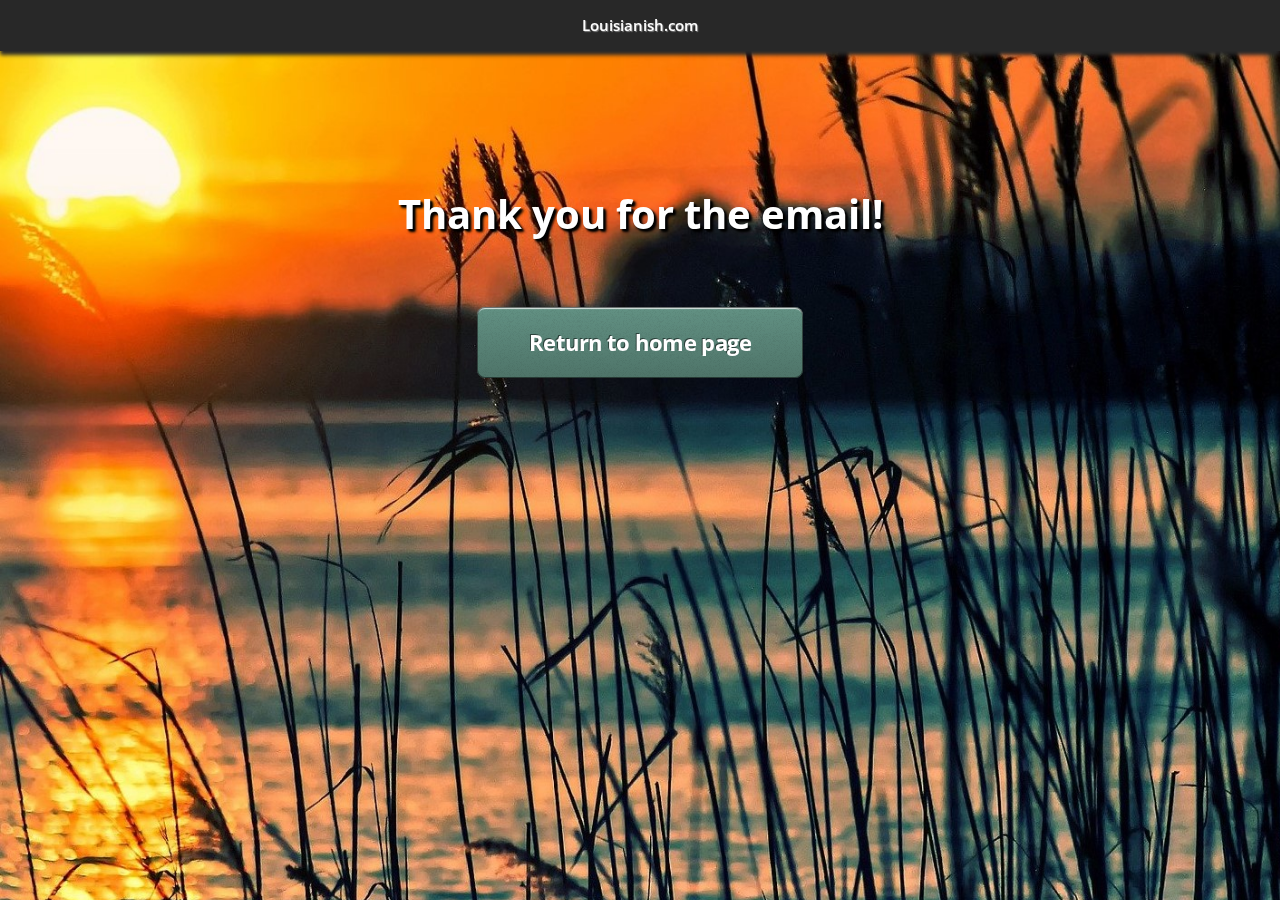
<file: thank-you.html>
<!DOCTYPE html>
<html lang="en">
<head>
    <title>Thank you!</title>
    <meta charset="UTF-8">
    <meta http-equiv="X-UA-Compatible" content="IE=edge">
    <meta name="viewport" content="width=device-width, initial-scale=1.0">
    <link rel="stylesheet" href="assets/css/main.css" />
	<link rel="preconnect" href="https://fonts.googleapis.com" />
    <link rel="preconnect" href="https://fonts.gstatic.com" crossorigin />
    <link href="https://fonts.googleapis.com/css2?family=Seaweed+Script&display=swap" rel="stylesheet" crossorigin="anonymous" />
    <link rel="stylesheet" href="https://cdnjs.cloudflare.com/ajax/libs/font-awesome/6.0.0-beta3/css/all.min.css" crossorigin="anonymous" />
</head>
<body>
    <nav id="nav">
        <ul class="container">
            <li><a href="https://louisianish.com/" target="_blank" rel="noopener" rel="noreferrer">Louisianish.com</a></li>
        </ul>
    </nav>
    
    <div id="fixed-background"></div>
    
    <div id="thank-you-page">
        <p id="thank-you">Thank you for the email!</p>
        <p><a href="https://louisianish.com/" class="button large scrolly">Return to home page</a></p>
    </div>
    

    <!-- Scripts -->
		<script src="assets/js/jquery.min.js"></script>
		<script src="assets/js/jquery.scrolly.min.js"></script>
		<script src="assets/js/browser.min.js"></script>
		<script src="assets/js/breakpoints.min.js"></script>
		<script src="assets/js/util.js"></script>
		<script src="assets/js/main.js"></script>
</body>
</html>
</file>
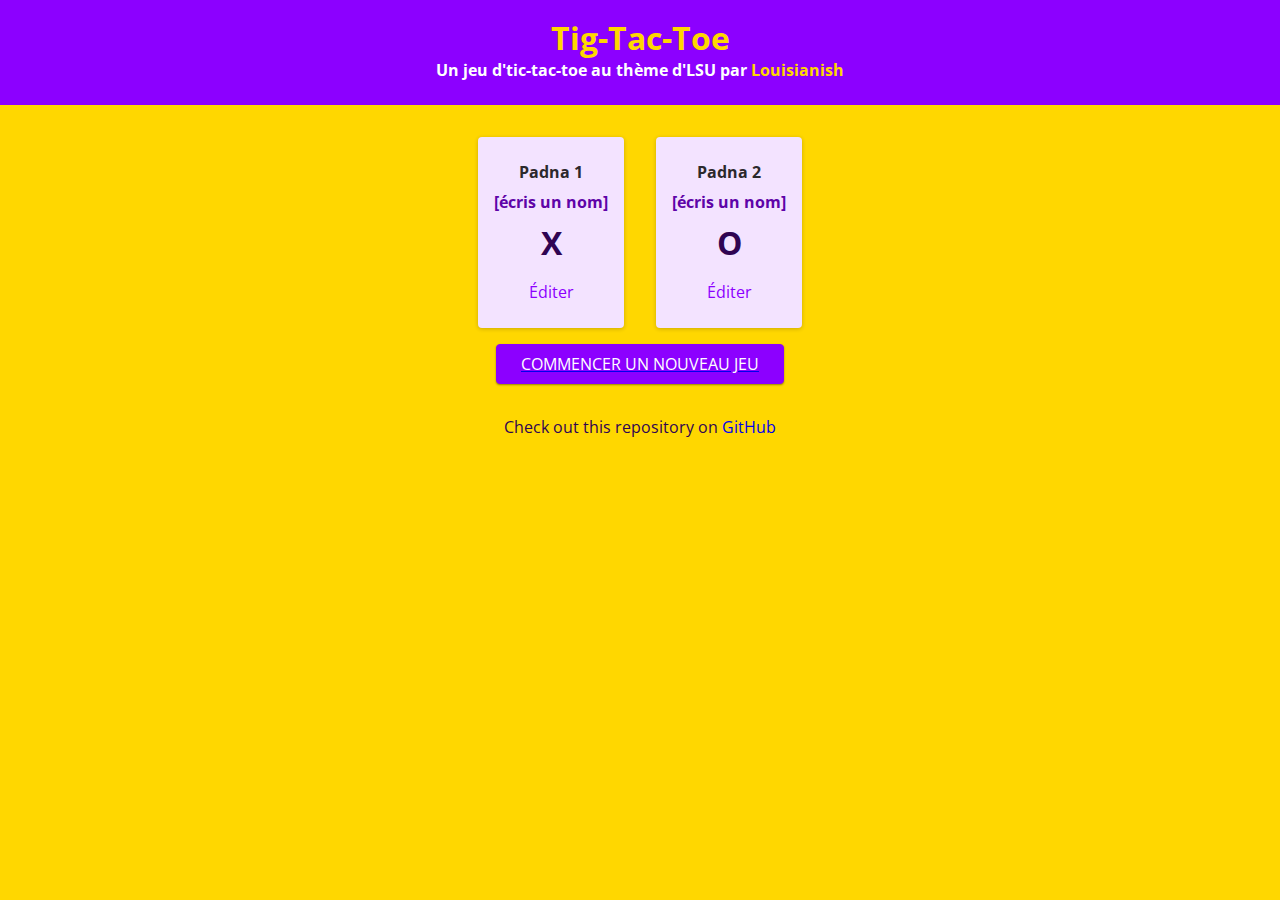
<file: tig-tac-toe.html>
<!DOCTYPE html>
<html lang="en">
<head>
    <meta charset="UTF-8" />
    <meta name="viewport" content="width=device-width, initial-scale=1.0" />
    <meta http-equiv="X-UA-Compatible" content="ie=edge" />
    <link rel="preconnect" href="https://fonts.googleapis.com" />
    <link rel="preconnect" href="https://fonts.gstatic.com" crossorigin />
    <link
    href="https://fonts.googleapis.com/css2?family=Open+Sans:wght@400;700&family=Roboto:wght@400;700&display=swap"
    rel="stylesheet"
    />
    <link rel="stylesheet" href="Tig-Tac-Toe/styles/style.css" />
    <link rel="stylesheet" href="Tig-Tac-Toe/styles/overlays.css" />
    <link rel="stylesheet" href="Tig-Tac-Toe/styles/configuration.css" />
    <link rel="stylesheet" href="Tig-Tac-Toe/styles/game.css" />

    <title>Tig-Tac-Toe</title>
</head>
<body>
    <div id="backdrop"></div>
    <header id="main-header">
    <h1 id="tig-tac-toe">Tig-Tac-Toe</h1>
    <p>
        <b
        >Un jeu d'tic-tac-toe au thème d'LSU par
        <a href="http://louisianish.com" target="_blank" rel="noopener" id="louisianish-link"
            >Louisianish</a
        ></b
        >
    </p>
    </header>
    <main>
    <aside class="modal" id="config-overlay">
        <h2>Qui c'est ton nom, padna?</h2>

        <form class="form-control">
        <div>
            <label for="playername">(Écris ton nom icitte en bas!)</label>
            <input type="text" name="playername" id="playername" required />
        </div>
        <p id="config-errors"></p>
        <div>
            <button type="reset" class="btn btn-alt" id="cancel-config-btn">
            Canceler
            </button>
            <button type="submit" class="btn">Confirmer</button>
        </div>
        </form>
    </aside>
    <section id="game-configuration">
        <ol id="players">
        <li>
            <article id="player-1-data">
            <h2>Padna 1</h2>
            <h3 id="player-1-name" data-playerid="1">[écris un nom]</h3>
            <p class="player-symbol">X</p>
            <button
                class="btn btn-alt"
                id="edit-player-1-btn"
                data-playerid="1"
            >
                Éditer
            </button>
            </article>
        </li>
        <li>
            <article id="player-2-data">
            <h2>Padna 2</h2>
            <h3 id="player-2-name" data-playerid="2">[écris un nom]</h3>
            <p class="player-symbol">O</p>
            <button
                class="btn btn-alt"
                id="edit-player-2-btn"
                data-playerid="2"
            >
                Éditer
            </button>
            </article>
        </li>
        </ol>
        <a href="#game-board">
            <button class="btn" id="start-game-btn">COMMENCER UN NOUVEAU JEU</button>
        </a>
    </section>
    <section id="active-game">
        <article id="game-over">
        <h3>
            Bon ouvrage, <span id="winner-name">NOM DE PADNA</span>! T'as gagné!
        </h3>
        <p>
            Cliquez d'sus "COMMENCER UN NOUVEAU JEU" pour recommencer!
        </p>
        </article>

        <p id="next-player-turn">
        C'est ton tour,
        <span id="active-player-name">NOM DE PADNA</span>!
        </p>
        <ol id="game-board">
        <li data-col="1" data-row="1"></li>
        <li data-col="2" data-row="1"></li>
        <li data-col="3" data-row="1"></li>

        <li data-col="1" data-row="2"></li>
        <li data-col="2" data-row="2"></li>
        <li data-col="3" data-row="2"></li>

        <li data-col="1" data-row="3"></li>
        <li data-col="2" data-row="3"></li>
        <li data-col="3" data-row="3"></li>
        </ol>
    </section>
    </main>
    <p id="github">Check out this repository on <a href="https://github.com/Louisianish/tig-tac-toe" target="_blank" rel="noopener">GitHub</a></p>
    <script src="Tig-Tac-Toe/scripts/config.js"></script>
    <script src="Tig-Tac-Toe/scripts/game.js"></script>
    <script src="Tig-Tac-Toe/scripts/app.js"></script>
</body>
</html>
</file>
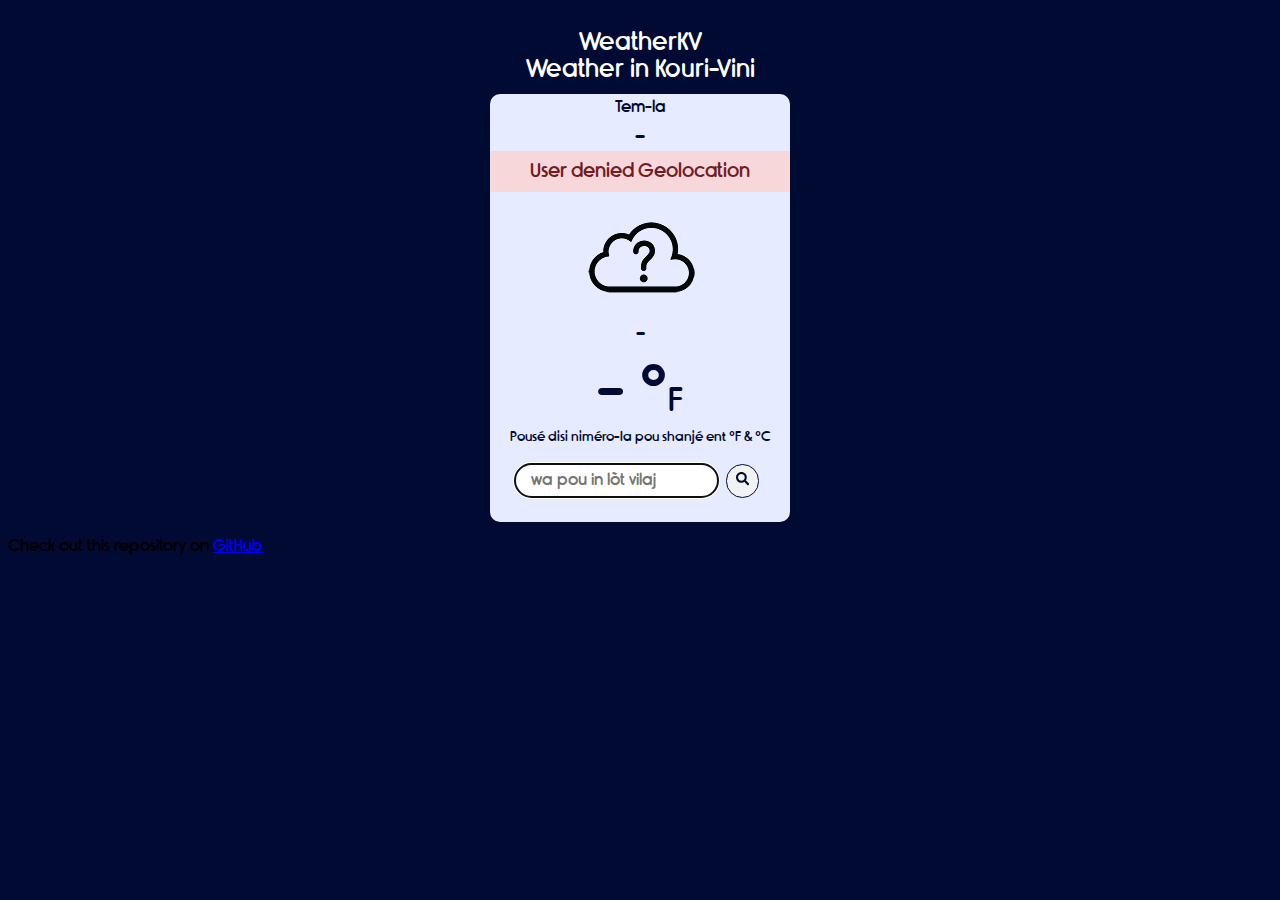
<file: weatherkv.html>
<!DOCTYPE html>
<html lang="en">
  <head>
    <meta charset="UTF-8" />
    <meta name="viewport" content="width=device-width, initial-scale=1.0" />
    <title>WeatherKV</title>
    <link rel="stylesheet" href="/assets/css/Rimouski.css" />
    <link rel="stylesheet" href="/assets/css/weatherkv.css" />
    <!-- <script src="/assets/js/weatherkv.js"></script> -->
  </head>
  <body>
    <div class="app-name">
      WeatherKV
      <br />
      Weather in Kouri-Vini
    </div>
    <div class="container" layout="responsive">
      <div class="app-title">
        <p>Tem-la</p>
      </div>
      <div class="location">
        <p id="location">-</p>
      </div>
      <div class="notification"></div>
      <div class="weather-container">
        <div class="weather-icon">
          <img src="images/weather-icons/unknown.png" alt="" />
        </div>
        <div class="temperature-description">
          <p id="kourivini">-</p>
        </div>
        <div class="temperature-value">
          <p>- °<span>F</span></p>
        </div>
        <div class="temperature-switch">
          <p title="Click on the temperature to switch between &deg;F & &deg;C">
            Pousé disi niméro-la pou shanjé ent &deg;F & &deg;C
          </p>
        </div>
        <form id="search">
          <input
            type="text"
            id="searchbar"
            placeholder="wa pou in lòt vilaj"
            title="search for another city"
            autocomplete="off"
            autofocus="autofocus"
          />
          <button
            type="submit"
            id="searchbtn"
            class="button"
            title="SearchButton"
          >
            <svg
              stroke="currentColor"
              fill="currentColor"
              stroke-width="0"
              viewBox="0 0 512 512"
              height="1em"
              width="1em"
              xmlns="http://www.w3.org/2000/svg"
            >
              <path
                d="M505 442.7L405.3 343c-4.5-4.5-10.6-7-17-7H372c27.6-35.3 44-79.7 44-128C416 93.1 322.9 0 208 0S0 93.1 0 208s93.1 208 208 208c48.3 0 92.7-16.4 128-44v16.3c0 6.4 2.5 12.5 7 17l99.7 99.7c9.4 9.4 24.6 9.4 33.9 0l28.3-28.3c9.4-9.4 9.4-24.6.1-34zM208 336c-70.7 0-128-57.2-128-128 0-70.7 57.2-128 128-128 70.7 0 128 57.2 128 128 0 70.7-57.2 128-128 128z"
              ></path>
            </svg>
          </button>
        </form>
      </div>
    </div>
    <p id="github">Check out this repository on <a href="https://github.com/Louisianish/weatherkv" target="_blank">GitHub</a></p>
    <script src="assets/js/weatherkv.js"></script>
  </body>
</html>
</file>
<file: assets/css/scroll-animations.css>
.hidden {
    opacity: 0;
    filter: blur(2px);
    transition: all 1.4s;
    transform: translateY(60%);
}

.show {
    opacity: 1;
    filter: blur(0);
    transform: translateY(0);
}

@media screen and (max-width: 736px) {
    .hidden {
        transform: translateY(40%);
    }

    .show {
        transform: translateY(0);
    }
}
</file>
<file: assets/css/bilingual-form.css>
body {
  background-color: rgb(30, 30, 30);
  font-family: "Roboto", sans-serif;
}

header {
  padding-top: 40px;
}

h1 {
  text-align: center;
  color: white;
}

h3 {
  text-align: center;
  color: khaki;
  font-size: 18px;
}

form {
  width: 30rem;
  margin: 3rem auto;
  background-color: rgb(255, 255, 255);
  padding: 1rem;
  border-radius: 6px;
}

label {
  margin: 0.5rem;
  display: block;
}

textarea {
  resize: vertical;
}

input,
textarea,
select {
  width: 100%;
  display: block;
  margin-bottom: 1rem;
  box-sizing: border-box;
  font: inherit;
  border: 1px solid rgb(184, 184, 184);
  padding: 0.25rem;
  color: rgb(58, 58, 58);
}

input:focus,
textarea:focus {
  background-color: rgb(219, 190, 253);
  color: rgb(32, 5, 63);
  border-color: rgb(32, 5, 63);
}

button {
  display: block;
  font: inherit;
  background-color: rgb(32, 5, 63);
  color: white;
  border: 1px solid rgb(32, 5, 63);
  margin-top: 1rem;
  padding: 0.5rem 1.5rem;
  border-radius: 4px;
  cursor: pointer;
}
button:hover {
  background-color: rgb(52, 14, 95);
}

.form-control-inline {
  display: flex;
}

.form-control-inline input {
  width: auto;
  margin: auto 0.5rem;
}

ul {
  list-style: none;
  margin: 0;
  padding: 0;
}

.languages .english {
  display: none;
}

.languages:hover .kouri-vini {
  display: none;
}

.languages:hover .english {
  display: block;
}

h3 a {
  text-decoration: none;
  color: khaki;
}

h3 a:hover {
  color: rgb(233, 227, 177);
}

footer {
  padding-bottom: 40px;
}
</file>
<file: assets/css/accents.css>
html, body {
    width: 100%;
    height: 100%;
}

html {
    height: auto;
    min-height: 200vh;
    min-width: 600px;
    background: linear-gradient(130deg, rgba(255,255,240,1) 0%, rgba(98,198,255,1) 20%, rgba(0,0,255,1) 50%);
    background-repeat: no-repeat;
    background-size: auto;
}

.container {
    width: 600px;
    display: flex;
    justify-content: center;
    flex-direction: column;
    margin: 0 auto;
    font-family: "Seaweed Script", cursive;
}

.logo {
    display: flex;
    margin: 0 auto;
    flex-direction: column;
    max-width: 500px;
    padding: 1.5rem 1rem 0 1rem;
    text-align: center;
    text-shadow: 2px 2px 2px white, 4px 4px 4px black;
    font-size: 80px;
    color: #e63900;
    font-weight: normal;
}

.headline {
    margin: 0 auto;
    height: 130px;
    font-weight: normal;
    text-align: left;
}

#trademark {
    max-width: 500px;
    text-align: right;
    color: gold;
    text-shadow: 2px 2px 2px black;
    display: flex;
    flex-direction: column;
    padding: 0 2rem;
    margin: 0 0 20px 0;
    font-size: 30px;
    font-weight: normal;
    transition: 0.2s ease-out;
}

#trademark:hover {
    color: black;
    text-shadow: 2px 2px 2px gold; 
}

h4 {
    display: block;
    margin: auto;
    flex-direction: column;
    max-width: 500px;
    padding: 0;
    text-align: left;
    justify-content: left;
    text-shadow: 2px 2px 2px black;
    font-size: 20px;
    color: white;
    font-weight: normal;
    font-family: Noto Sans, sans-serif;
}

#instructions {
/*     font-family: "Seaweed Script", cursive; */
/*     font-size: 25px; */
    margin: 20px auto;
}

#copy-text {
    display: block;
    color: black;
    font-weight: bold;
    margin: 10px 45px 0 auto;
    padding: 5px;
    justify-content: right;
    border-radius: 5px;
    box-shadow: 1px 1px 2px white, 3px 3px 4px black;
    transition: 0.1s ease-out;
}

#copy-text:hover {
    transform: scale(0.9);
    box-shadow: 0.8px 0.8px 1px white, 2px 2px 3px black;
}

textarea {
    width: 80%;
    height: 60px;
    background-color: white;
    box-shadow: 2px 2px 2px white, 4px 4px 4px black;
    padding: 15px;
    margin: 20px auto;
    border: 0.5px solid #EFEFEF;
    border-radius: 5px;
    display: flex;
}

a {
    text-decoration: none;
}

.main {
    padding: 20px;
}

#accentButtons {
    text-align: center;
    line-height: 1;
    letter-spacing: 0.6em;
}

.diacritics {
    color: black;
    padding: 4px 5px 3px 5px;
    margin: auto;
    box-shadow: 1px 1px 2px white, 3px 3px 4px black;
    border-width: 2px;
    border-radius: 5px;
    font-size: 20px;
    font-weight: 400;
    -webkit-appearance: none;
    -moz-appearance: none;
    appearance: none;
    opacity: 1;
    transition: 0.2s ease-out;
}

.diacritics:hover {
    transform: scale(0.9);
    box-shadow: 0.8px 0.8px 1px white, 2px 2px 3px black;
}

#purpose {
    margin: 0 auto;
    padding: 20px 50px;
}

.links {
    color: gold;
    text-shadow: 2px 2px 2px black;
    transition: 0.2s ease-out;
}

.links:hover {
    color: black;
    text-shadow: 2px 2px 2px gold;
}

#signature {
    max-width: 500px;
    text-align: right;
    color: gold;
    text-shadow: 2px 2px 2px black;
    display: flex;
    flex-direction: column;
    padding: 0 2rem;
    margin: 0 0 10px 0;
    font-size: 30px;
    font-weight: normal;
}

#copyright {
    list-style: none;
    padding: 0;
    margin: 20px auto;
    text-align: center;
    color: #e63900;
    font-size: 24px;
    text-shadow: 0.5px 0.5px 1px white, 1px 1px 1px black;
}
</file>
<file: Tig-Tac-Toe/styles/overlays.css>
.modal {
    position: fixed;
    margin: 0 auto;
    top: 20%;
    left: 5%;
    width: 90%;
    background-color: white;
    padding: 1rem;
    border-radius: 6px;
    box-shadow: 0 2px 8px rgba(0, 0, 0, 0.2);
    display: none;
}

#backdrop {
    position: fixed;
    top: 0;
    left: 0;
    width: 100%;
    height: 100%;
    background-color: rgba(0, 0, 0, 0.7);
    display: none;
}

@media screen and (min-width: 48rem) {
    .modal {
    left: calc(50% - 20rem);
    width: 40rem;
    }
}
</file>
<file: Tig-Tac-Toe/styles/configuration.css>
#config-overlay {
    text-align: center;
}

#config-overlay h2 {
    margin: 0.5rem 0;
}

.form-control {
    margin: 0.5rem 0;
}

.form-control label {
    display: block;
    margin-bottom: 0.5rem;
    font-weight: bold;
}

.form-control input {
    font: inherit;
    border: 1px solid rgb(204, 204, 204);
    /* fix width issue */
    width: 15rem;
    padding: 0.35rem;
    margin: 0.65rem;
}

.error label {
    color: rgb(136, 2, 2);
}

.error input {
    border-color: rgb(136, 2, 2);
    color: rgb(136, 2, 2);
    background-color: rgb(253, 219, 219);
}

#game-configuration {
    width: 100%;
    max-width: 40rem;
    margin: 1rem auto;
    text-align: center;
}

#players {
    list-style: none;
    margin: 0;
    padding: 0;
    display: inline-flex;
}

#game-configuration li {
    margin: 1rem;
    padding: 1rem;
    align-items: center;
    background-color: rgb(243, 227, 255);
    border-radius: 4px;
    box-shadow: 0 1px 4px rgba(0, 0, 0, 0.2);
}

#game-configuration h2 {
    font-size: 1rem;
    margin: 0.5rem 0;
}

#players h3 {
    font-size: 1rem;
    margin: 0.5rem 0;
    color: rgb(94, 4, 168);
}

#players h3:hover {
    color: rgb(140, 0, 255);
    cursor: pointer;
}

.player-symbol {
    font-size: 2rem;
    font-weight: bold;
    color: rgb(47, 4, 82);
    margin: 0.5rem 0;
}

@media screen and (max-width: 736px) {
    #players {
    max-width: 100%;
    justify-content: center;
    align-items: center;
    max-width: 100%;
    }

    #config-overlay h2 {
    font-size: 1.4rem;
    }
}
</file>
<file: Tig-Tac-Toe/styles/game.css>
#active-game {
    text-align: center;
    margin-top: 1.5rem;
    display: none;
}

#game-over {
    width: 90%;
    max-width: 40rem;
    margin: auto;
    padding: 0.2rem 2rem 1rem 2rem;
    background-color: rgb(50, 5, 87);
    color: white;
    box-shadow: 0 1px 4px rgba(0, 0, 0, 0.2);
    border-radius: 4px;
    display: none;
}

#game-over h3 {
    font-size: 1.5rem;
    margin: 0.5rem 0;
}

#active-player-name {
    font-weight: bold;
    color: rgb(50, 5, 87);
}

#next-player-turn {
    background-color: rgb(215, 187, 247);
    margin: 0 auto;
    width: 304px;
    padding: 2px 0;
    border: 2px solid rgb(112, 13, 204);
    border-radius: 2px;
    box-shadow: 0 1px 4px rgba(0, 0, 0, 0.2);
}

#game-board {
    list-style: none;
    margin-top: 1rem;
    padding: 0;
    display: grid;
    grid-template-columns: repeat(3, 6rem);
    grid-template-rows: repeat(3, 6rem);
    justify-content: center;
    gap: 0.5rem;
}

#game-board li {
    background-color: rgb(215, 187, 247);
    border-radius: 2px;
    cursor: pointer;
    display: flex;
    justify-content: center;
    align-items: center;
    font-size: 2.5rem;
    font-weight: bold;
    box-shadow: 0 1px 2px rgba(0, 0, 0, 0.4);
}

#game-board li:hover {
    background-color: rgb(112, 13, 204);
}

#game-board li.disabled {
    background-color: rgb(112, 13, 204);
    color: white;
    cursor: default;
}
</file>
<file: assets/css/Rimouski.css>
@font-face {
  font-family: "Rimouski";
  src: url("/assets/weather-fonts/rimouski_sb-webfont.woff2") format("woff2"),
    url("/assets/weather-fonts/rimouski_sb-webfont.woff") format("woff");
  font-weight: normal;
  font-style: normal;
}
</file>
<file: assets/css/weatherkv.css>
* {
  font-family: "Rimouski";
}

body {
  background-color: #000a33;
}

.app-name {
  font-size: 1.5em;
  color: white;
  text-align: center;
  margin-top: 30px;
  margin-bottom: 0;
}

.container {
  width: 300px;
  background-color: #e6ebff;
  display: block;
  margin: 0 auto;
  border-radius: 10px;
  padding-bottom: 30px;
  margin-top: 10px;
}

.app-title {
  width: 300px;
  height: 30px;
  border-radius: 10px 10px 0 0;
}

.app-title p {
  text-align: center;
  padding: 5px;
  margin: 0 auto;
  color: #000a33;
  font-size: 1em;
}

/* .location{
  
} */

.location p {
  margin: 0;
  padding-top: 0;
  padding: 10px auto 5px auto;
  color: #000a33;
  font-size: 1.5em;
  text-align: center;
}

.notification {
  background-color: #f8d7da;
  display: none;
}

.notification p {
  color: #721c24;
  font-size: 1.2em;
  margin: 0;
  text-align: center;
  padding: 10px 0;
}

.weather-container {
  width: 300px;
  height: 300px;
  background-color: #e6ebff;
}

.weather-icon {
  width: 300px;
  height: 100px;
}

.weather-icon img {
  display: block;
  margin: 0 auto;
  padding: 0;
}

/* .icon {} */

/* .temperature-description{
  
} */

.temperature-description p {
  padding-top: 30px;
  padding-bottom: 10px;
  margin: 0;
  color: #000a33;
  font-size: 1.4em;
  text-align: center;
}

.temperature-value {
  width: 300px;
  height: 60px;
}

.temperature-value p {
  padding: 0;
  margin: 0;
  color: #000a33;
  font-size: 4em;
  text-align: center;
  cursor: pointer;
}

/* .temperature-value p:hover{
  
} */

.temperature-value span {
  color: #000a33;
  font-size: 0.5em;
}

.temperature-switch p {
  color: #000a33;
  font-size: 0.8em;
  text-align: center;
}

#search {
  display: flex;
  align-items: center;
  justify-content: center;
}

#searchbar {
  border: 1.5px solid #000a33;
  border-radius: 24px;
  font-family: "Rimouski";
  font-size: 100%;
  padding: 0.5em 1em;
}

.button {
  margin: 0.5em;
  color: #000a33;
  background: #f2f2f2;
  border-radius: 50%;
  border: 1.5px solid #000a33;
  height: 2.5em;
  width: 2.5em;
}

.button:hover {
  color: #f2f2f2;
  background: #000a33;
  cursor: pointer;
}
</file>
<file: assets/css/main.css>
@import url("https://fonts.googleapis.com/css?family=Open+Sans:300,300italic,600,600italic,700");
@import url("fontawesome-all.min.css");

/*
	Miniport by HTML5 UP
	html5up.net | @ajlkn
	Free for personal and commercial use under the CCA 3.0 license (html5up.net/license)
*/

html, body, div, span, applet, object,
iframe, h1, h2, h3, h4, h5, h6, p, blockquote,
pre, a, abbr, acronym, address, big, cite,
code, del, dfn, em, img, ins, kbd, q, s, samp,
small, strike, strong, sub, sup, tt, var, b,
u, i, center, dl, dt, dd, ol, ul, li, fieldset,
form, label, legend, table, caption, tbody,
tfoot, thead, tr, th, td, article, aside,
canvas, details, embed, figure, figcaption,
footer, header, hgroup, menu, nav, output, ruby,
section, summary, time, mark, audio, video {
	margin: 0;
	padding: 0;
	border: 0;
	font-size: 100%;
	font: inherit;
	vertical-align: baseline;}

article, aside, details, figcaption, figure,
footer, header, hgroup, menu, nav, section {
	display: block;}

body {
	line-height: 1;
}

ol, ul {
	list-style: none;
}

blockquote, q {
	quotes: none;
}

	blockquote:before, blockquote:after, q:before, q:after {
		content: '';
		content: none;
	}

table {
	border-collapse: collapse;
	border-spacing: 0;
}

body {
	-webkit-text-size-adjust: none;
}

mark {
	background-color: transparent;
	color: inherit;
}

input::-moz-focus-inner {
	border: 0;
	padding: 0;
}

input, select, textarea {
	-moz-appearance: none;
	-webkit-appearance: none;
	-ms-appearance: none;
	appearance: none;
}

.col-4, .col-6-medium, .col-12-small, .hidden, .show {
    display: flex !important;
}

/* Basic */

	html {
		box-sizing: border-box;
	}

	*, *:before, *:after {
		box-sizing: inherit;
	}

	body {
		padding-top: 0;
		margin-top: 0;
	}

		body.is-preload *, body.is-preload *:before, body.is-preload *:after {
			-moz-animation: none !important;
			-webkit-animation: none !important;
			-ms-animation: none !important;
			animation: none !important;
			-moz-transition: none !important;
			-webkit-transition: none !important;
			-ms-transition: none !important;
			transition: none !important;
		}

	body, input, textarea, select {
		font-family: 'Open Sans', sans-serif;
		line-height: 1.85em;
		color: #888;
		font-weight: 300;
		font-size: 13pt;
	}

	a {
		-moz-transition: color .2s ease-in-out;
		-webkit-transition: color .2s ease-in-out;
		-ms-transition: color .2s ease-in-out;
		transition: color .2s ease-in-out;
		color: #282828;
		text-decoration: none;
	}

		a:hover {
			color: #d8551b; !important;
		}
		
		a.aboutLinks {
			color: #fd6908;
			text-decoration: none;
		}

		a.aboutLinks:hover {
			text-decoration: none;
			color: #d8551b;
			background-color: #fef7f1;
		}

		a.projects {
			color: #fd6908;
			text-shadow: 1px 1px 2px black;
		}

		a.projects:hover {
			color: #d8551b;
			background-color: #fef7f1;
			text-decoration: none;
		}

		a img {
			border: 0;
		}

	b, strong {
		font-weight: 600;
		color: #3e3e3e;
	}

	i, em {
		font-style: italic;
	}

	sub {
		position: relative;
		top: 0.5em;
		font-size: 0.8em;
	}

	sup {
		position: relative;
		top: -0.5em;
		font-size: 0.8em;
	}

	blockquote {
		border-left: solid 0.75em #eee;
		padding: 1em 0 1em 1.5em;
		font-style: italic;
	}

	h1, h2, h3, h4, h5, h6 {
		color: #3e3e3e;
		margin: 0 0 0.75em 0;
	}

	h1 a, h2 a, h3 a, h4 a, h5 a, h6 a {
		text-decoration: none;
		color: inherit;
	}

	h2, h3, h4, h5, h6 {
		font-weight: 700;
	}

	h1.name {
		font-size: 6em;
		letter-spacing: -0.025em;
		font-weight: 300;
		font-family: "Seaweed Script", cursive;
		color: #f54f01;
		text-shadow: 2px 2px 2px white, 4px 4px 4px black, 5px 5px 5px black;
		padding: 0%;
		margin: 0%;
	}

	.button.large.scrolly {
		background-color: #629183;
/* 		box-shadow: 2px 2px 2px white, 4px 4px 4px black; */
	}

	.button.large.scrolly:hover {
		background-color: #4d7371;
	}

	h2 {
		color: white;
		text-shadow: 2px 2px 2px black, 3px 3px 3px black;
		font-size: 2em;
		letter-spacing: -0.015em;
		background: #303030;
		opacity: 95%;
		box-shadow: 0px -4px 4px #303030, 4px 0px 4px #303030, 0px 4px 4px #303030, -4px 0px 4px #303030;
		padding: 20px;
		border-radius: 8px;
	}

	h3 {
		color: #282828;
		font-size: 1.5em;
		letter-spacing: -0.015em;
	}

	.accent-keyboards {
		display: inline;
	}

	em, i {
		font-style: italic;
	}

	br.clear {
		clear: both;
	}

	hr {
		border: 0;
		border-top: solid 1px #444;
		border-top-color: rgba(0, 0, 0, 0.35);
		box-shadow: 0px 1px 0px 0px rgba(255, 255, 255, 0.1);
		height: 1px;
		margin: 3em 0;
	}

	p, ul, ol, dl, table {
		margin-bottom: 2em;
	}

	p {
		color: #282828;
		font-weight: bold;
	}

	header {
		margin: 0 0 3em 0;
	}

		header > p {
			font-size: 1.25em;
			margin: 0;
		}

	footer {
		margin: 3em 0 0 0;
	}

		footer > p {
			font-size: 1.25em;
		}

/* Container */

	.container {
		margin: 0 auto;
		max-width: calc(100% - 50px);
		width: 1200px;
	}

		.container.medium {
			width: 900px;
		}

		@media screen and (max-width: 1680px) {

			.container {
				width: 1200px;
			}

				.container.medium {
					width: 900px;
				}

		}

		@media screen and (max-width: 1280px) {

			.container {
				width: 960px;
			}

				.container.medium {
					width: 720px;
				}

		}

		@media screen and (max-width: 980px) {

			.container {
				width: 100%;
			}

				.container.medium {
					width: 75%;
				}

		}

		@media screen and (max-width: 736px) {

			.container {
				width: 100%;
				max-width: calc(100% - 30px);
			}

				.container.medium {
					width: 100%;
				}

		}
		
		

/* Row */

	.row {
		display: flex;
		flex-wrap: wrap;
		box-sizing: border-box;
		align-items: stretch;
	}

		.row > * {
			box-sizing: border-box;
		}

		.row.gtr-uniform > * > :last-child {
			margin-bottom: 0;
		}

		.row.aln-left {
			justify-content: flex-start;
		}

		.row.aln-center {
			justify-content: center;
		}

		.row.aln-right {
			justify-content: flex-end;
		}

		.row.aln-top {
			align-items: flex-start;
		}

		.row.aln-middle {
			align-items: center;
		}

		.row.aln-bottom {
			align-items: flex-end;
		}

		.row > .imp {
			order: -1;
		}

		.row > .col-1 {
			width: 8.33333%;
		}

		.row > .off-1 {
			margin-left: 8.33333%;
		}

		.row > .col-2 {
			width: 16.66667%;
		}

		.row > .off-2 {
			margin-left: 16.66667%;
		}

		.row > .col-3 {
			width: 25%;
		}

		.row > .off-3 {
			margin-left: 25%;
		}

		.row > .col-4 {
			width: 33.33333%;
		}

		.row > .off-4 {
			margin-left: 33.33333%;
		}

		.row > .col-5 {
			width: 41.66667%;
		}

		.row > .off-5 {
			margin-left: 41.66667%;
		}

		.row > .col-6 {
			width: 50%;
		}

		.row > .off-6 {
			margin-left: 50%;
		}

		.row > .col-7 {
			width: 58.33333%;
		}

		.row > .off-7 {
			margin-left: 58.33333%;
		}

		.row > .col-8 {
			width: 66.66667%;
		}

		.row > .off-8 {
			margin-left: 66.66667%;
		}

		.row > .col-9 {
			width: 75%;
		}

		.row > .off-9 {
			margin-left: 75%;
		}

		.row > .col-10 {
			width: 83.33333%;
		}

		.row > .off-10 {
			margin-left: 83.33333%;
		}

		.row > .col-11 {
			width: 91.66667%;
		}

		.row > .off-11 {
			margin-left: 91.66667%;
		}

		.row > .col-12 {
			width: 100%;
		}

		.row > .off-12 {
			margin-left: 100%;
		}

		.row.gtr-0 {
			margin-top: 0px;
			margin-left: 0px;
		}

			.row.gtr-0 > * {
				padding: 0px 0 0 0px;
			}

			.row.gtr-0.gtr-uniform {
				margin-top: 0px;
			}

				.row.gtr-0.gtr-uniform > * {
					padding-top: 0px;
				}

		.row.gtr-25 {
			margin-top: -6.25px;
			margin-left: -6.25px;
		}

			.row.gtr-25 > * {
				padding: 6.25px 0 0 6.25px;
			}

			.row.gtr-25.gtr-uniform {
				margin-top: -6.25px;
			}

				.row.gtr-25.gtr-uniform > * {
					padding-top: 6.25px;
				}

		.row.gtr-50 {
			margin-top: -12.5px;
			margin-left: -12.5px;
		}

			.row.gtr-50 > * {
				padding: 12.5px 0 0 12.5px;
			}

			.row.gtr-50.gtr-uniform {
				margin-top: -12.5px;
			}

				.row.gtr-50.gtr-uniform > * {
					padding-top: 12.5px;
				}

		.row {
			margin-top: -25px;
			margin-left: -25px;
		}

			.row > * {
				padding: 25px 0 0 25px;
			}

			.row.gtr-uniform {
				margin-top: -25px;
			}

				.row.gtr-uniform > * {
					padding-top: 25px;
				}

		.row.gtr-150 {
			margin-top: -37.5px;
			margin-left: -37.5px;
		}

			.row.gtr-150 > * {
				padding: 37.5px 0 0 37.5px;
			}

			.row.gtr-150.gtr-uniform {
				margin-top: -37.5px;
			}

				.row.gtr-150.gtr-uniform > * {
					padding-top: 37.5px;
				}

		.row.gtr-200 {
			margin-top: -50px;
			margin-left: -50px;
		}

			.row.gtr-200 > * {
				padding: 50px 0 0 50px;
			}

			.row.gtr-200.gtr-uniform {
				margin-top: -50px;
			}

				.row.gtr-200.gtr-uniform > * {
					padding-top: 50px;
				}

		@media screen and (max-width: 1680px) {

			.row {
				display: flex;
				flex-wrap: wrap;
				box-sizing: border-box;
				align-items: stretch;
			}

				.row > * {
					box-sizing: border-box;
				}

				.row.gtr-uniform > * > :last-child {
					margin-bottom: 0;
				}

				.row.aln-left {
					justify-content: flex-start;
				}

				.row.aln-center {
					justify-content: center;
				}

				.row.aln-right {
					justify-content: flex-end;
				}

				.row.aln-top {
					align-items: flex-start;
				}

				.row.aln-middle {
					align-items: center;
				}

				.row.aln-bottom {
					align-items: flex-end;
				}

				.row > .imp-xlarge {
					order: -1;
				}

				.row > .col-1-xlarge {
					width: 8.33333%;
				}

				.row > .off-1-xlarge {
					margin-left: 8.33333%;
				}

				.row > .col-2-xlarge {
					width: 16.66667%;
				}

				.row > .off-2-xlarge {
					margin-left: 16.66667%;
				}

				.row > .col-3-xlarge {
					width: 25%;
				}

				.row > .off-3-xlarge {
					margin-left: 25%;
				}

				.row > .col-4-xlarge {
					width: 33.33333%;
				}

				.row > .off-4-xlarge {
					margin-left: 33.33333%;
				}

				.row > .col-5-xlarge {
					width: 41.66667%;
				}

				.row > .off-5-xlarge {
					margin-left: 41.66667%;
				}

				.row > .col-6-xlarge {
					width: 50%;
				}

				.row > .off-6-xlarge {
					margin-left: 50%;
				}

				.row > .col-7-xlarge {
					width: 58.33333%;
				}

				.row > .off-7-xlarge {
					margin-left: 58.33333%;
				}

				.row > .col-8-xlarge {
					width: 66.66667%;
				}

				.row > .off-8-xlarge {
					margin-left: 66.66667%;
				}

				.row > .col-9-xlarge {
					width: 75%;
				}

				.row > .off-9-xlarge {
					margin-left: 75%;
				}

				.row > .col-10-xlarge {
					width: 83.33333%;
				}

				.row > .off-10-xlarge {
					margin-left: 83.33333%;
				}

				.row > .col-11-xlarge {
					width: 91.66667%;
				}

				.row > .off-11-xlarge {
					margin-left: 91.66667%;
				}

				.row > .col-12-xlarge {
					width: 100%;
				}

				.row > .off-12-xlarge {
					margin-left: 100%;
				}

				.row.gtr-0 {
					margin-top: 0px;
					margin-left: 0px;
				}

					.row.gtr-0 > * {
						padding: 0px 0 0 0px;
					}

					.row.gtr-0.gtr-uniform {
						margin-top: 0px;
					}

						.row.gtr-0.gtr-uniform > * {
							padding-top: 0px;
						}

				.row.gtr-25 {
					margin-top: -6.25px;
					margin-left: -6.25px;
				}

					.row.gtr-25 > * {
						padding: 6.25px 0 0 6.25px;
					}

					.row.gtr-25.gtr-uniform {
						margin-top: -6.25px;
					}

						.row.gtr-25.gtr-uniform > * {
							padding-top: 6.25px;
						}

				.row.gtr-50 {
					margin-top: -12.5px;
					margin-left: -12.5px;
				}

					.row.gtr-50 > * {
						padding: 12.5px 0 0 12.5px;
					}

					.row.gtr-50.gtr-uniform {
						margin-top: -12.5px;
					}

						.row.gtr-50.gtr-uniform > * {
							padding-top: 12.5px;
						}

				.row {
					margin-top: -25px;
					margin-left: -25px;
				}

					.row > * {
						padding: 25px 0 0 25px;
					}

					.row.gtr-uniform {
						margin-top: -25px;
					}

						.row.gtr-uniform > * {
							padding-top: 25px;
						}

				.row.gtr-150 {
					margin-top: -37.5px;
					margin-left: -37.5px;
				}

					.row.gtr-150 > * {
						padding: 37.5px 0 0 37.5px;
					}

					.row.gtr-150.gtr-uniform {
						margin-top: -37.5px;
					}

						.row.gtr-150.gtr-uniform > * {
							padding-top: 37.5px;
						}

				.row.gtr-200 {
					margin-top: -50px;
					margin-left: -50px;
				}

					.row.gtr-200 > * {
						padding: 50px 0 0 50px;
					}

					.row.gtr-200.gtr-uniform {
						margin-top: -50px;
					}

						.row.gtr-200.gtr-uniform > * {
							padding-top: 50px;
						}

		}

		@media screen and (max-width: 1280px) {

			.row {
				display: flex;
				flex-wrap: wrap;
				box-sizing: border-box;
				align-items: stretch;
			}

				.row > * {
					box-sizing: border-box;
				}

				.row.gtr-uniform > * > :last-child {
					margin-bottom: 0;
				}

				.row.aln-left {
					justify-content: flex-start;
				}

				.row.aln-center {
					justify-content: center;
				}

				.row.aln-right {
					justify-content: flex-end;
				}

				.row.aln-top {
					align-items: flex-start;
				}

				.row.aln-middle {
					align-items: center;
				}

				.row.aln-bottom {
					align-items: flex-end;
				}

				.row > .imp-large {
					order: -1;
				}

				.row > .col-1-large {
					width: 8.33333%;
				}

				.row > .off-1-large {
					margin-left: 8.33333%;
				}

				.row > .col-2-large {
					width: 16.66667%;
				}

				.row > .off-2-large {
					margin-left: 16.66667%;
				}

				.row > .col-3-large {
					width: 25%;
				}

				.row > .off-3-large {
					margin-left: 25%;
				}

				.row > .col-4-large {
					width: 33.33333%;
				}

				.row > .off-4-large {
					margin-left: 33.33333%;
				}

				.row > .col-5-large {
					width: 41.66667%;
				}

				.row > .off-5-large {
					margin-left: 41.66667%;
				}

				.row > .col-6-large {
					width: 50%;
				}

				.row > .off-6-large {
					margin-left: 50%;
				}

				.row > .col-7-large {
					width: 58.33333%;
				}

				.row > .off-7-large {
					margin-left: 58.33333%;
				}

				.row > .col-8-large {
					width: 66.66667%;
				}

				.row > .off-8-large {
					margin-left: 66.66667%;
				}

				.row > .col-9-large {
					width: 75%;
				}

				.row > .off-9-large {
					margin-left: 75%;
				}

				.row > .col-10-large {
					width: 83.33333%;
				}

				.row > .off-10-large {
					margin-left: 83.33333%;
				}

				.row > .col-11-large {
					width: 91.66667%;
				}

				.row > .off-11-large {
					margin-left: 91.66667%;
				}

				.row > .col-12-large {
					width: 100%;
				}

				.row > .off-12-large {
					margin-left: 100%;
				}

				.row.gtr-0 {
					margin-top: 0px;
					margin-left: 0px;
				}

					.row.gtr-0 > * {
						padding: 0px 0 0 0px;
					}

					.row.gtr-0.gtr-uniform {
						margin-top: 0px;
					}

						.row.gtr-0.gtr-uniform > * {
							padding-top: 0px;
						}

				.row.gtr-25 {
					margin-top: -6.25px;
					margin-left: -6.25px;
				}

					.row.gtr-25 > * {
						padding: 6.25px 0 0 6.25px;
					}

					.row.gtr-25.gtr-uniform {
						margin-top: -6.25px;
					}

						.row.gtr-25.gtr-uniform > * {
							padding-top: 6.25px;
						}

				.row.gtr-50 {
					margin-top: -12.5px;
					margin-left: -12.5px;
				}

					.row.gtr-50 > * {
						padding: 12.5px 0 0 12.5px;
					}

					.row.gtr-50.gtr-uniform {
						margin-top: -12.5px;
					}

						.row.gtr-50.gtr-uniform > * {
							padding-top: 12.5px;
						}

				.row {
					margin-top: -25px;
					margin-left: -25px;
				}

					.row > * {
						padding: 25px 0 0 25px;
					}

					.row.gtr-uniform {
						margin-top: -25px;
					}

						.row.gtr-uniform > * {
							padding-top: 25px;
						}

				.row.gtr-150 {
					margin-top: -37.5px;
					margin-left: -37.5px;
				}

					.row.gtr-150 > * {
						padding: 37.5px 0 0 37.5px;
					}

					.row.gtr-150.gtr-uniform {
						margin-top: -37.5px;
					}

						.row.gtr-150.gtr-uniform > * {
							padding-top: 37.5px;
						}

				.row.gtr-200 {
					margin-top: -50px;
					margin-left: -50px;
				}

					.row.gtr-200 > * {
						padding: 50px 0 0 50px;
					}

					.row.gtr-200.gtr-uniform {
						margin-top: -50px;
					}

						.row.gtr-200.gtr-uniform > * {
							padding-top: 50px;
						}

		}

		@media screen and (max-width: 980px) {

			.row {
				display: flex;
				flex-wrap: wrap;
				box-sizing: border-box;
				align-items: stretch;
			}

				.row > * {
					box-sizing: border-box;
				}

				.row.gtr-uniform > * > :last-child {
					margin-bottom: 0;
				}

				.row.aln-left {
					justify-content: flex-start;
				}

				.row.aln-center {
					justify-content: center;
				}

				.row.aln-right {
					justify-content: flex-end;
				}

				.row.aln-top {
					align-items: flex-start;
				}

				.row.aln-middle {
					align-items: center;
				}

				.row.aln-bottom {
					align-items: flex-end;
				}

				.row > .imp-medium {
					order: -1;
				}

				.row > .col-1-medium {
					width: 8.33333%;
				}

				.row > .off-1-medium {
					margin-left: 8.33333%;
				}

				.row > .col-2-medium {
					width: 16.66667%;
				}

				.row > .off-2-medium {
					margin-left: 16.66667%;
				}

				.row > .col-3-medium {
					width: 25%;
				}

				.row > .off-3-medium {
					margin-left: 25%;
				}

				.row > .col-4-medium {
					width: 33.33333%;
				}

				.row > .off-4-medium {
					margin-left: 33.33333%;
				}

				.row > .col-5-medium {
					width: 41.66667%;
				}

				.row > .off-5-medium {
					margin-left: 41.66667%;
				}

				.row > .col-6-medium {
					width: 50%;
				}

				.row > .off-6-medium {
					margin-left: 50%;
				}

				.row > .col-7-medium {
					width: 58.33333%;
				}

				.row > .off-7-medium {
					margin-left: 58.33333%;
				}

				.row > .col-8-medium {
					width: 66.66667%;
				}

				.row > .off-8-medium {
					margin-left: 66.66667%;
				}

				.row > .col-9-medium {
					width: 75%;
				}

				.row > .off-9-medium {
					margin-left: 75%;
				}

				.row > .col-10-medium {
					width: 83.33333%;
				}

				.row > .off-10-medium {
					margin-left: 83.33333%;
				}

				.row > .col-11-medium {
					width: 91.66667%;
				}

				.row > .off-11-medium {
					margin-left: 91.66667%;
				}

				.row > .col-12-medium {
					width: 100%;
				}

				.row > .off-12-medium {
					margin-left: 100%;
				}

				.row.gtr-0 {
					margin-top: 0px;
					margin-left: 0px;
				}

					.row.gtr-0 > * {
						padding: 0px 0 0 0px;
					}

					.row.gtr-0.gtr-uniform {
						margin-top: 0px;
					}

						.row.gtr-0.gtr-uniform > * {
							padding-top: 0px;
						}

				.row.gtr-25 {
					margin-top: -6.25px;
					margin-left: -6.25px;
				}

					.row.gtr-25 > * {
						padding: 6.25px 0 0 6.25px;
					}

					.row.gtr-25.gtr-uniform {
						margin-top: -6.25px;
					}

						.row.gtr-25.gtr-uniform > * {
							padding-top: 6.25px;
						}

				.row.gtr-50 {
					margin-top: -12.5px;
					margin-left: -12.5px;
				}

					.row.gtr-50 > * {
						padding: 12.5px 0 0 12.5px;
					}

					.row.gtr-50.gtr-uniform {
						margin-top: -12.5px;
					}

						.row.gtr-50.gtr-uniform > * {
							padding-top: 12.5px;
						}

				.row {
					margin-top: -25px;
					margin-left: -25px;
				}

					.row > * {
						padding: 25px 0 0 25px;
					}

					.row.gtr-uniform {
						margin-top: -25px;
					}

						.row.gtr-uniform > * {
							padding-top: 25px;
						}

				.row.gtr-150 {
					margin-top: -37.5px;
					margin-left: -37.5px;
				}

					.row.gtr-150 > * {
						padding: 37.5px 0 0 37.5px;
					}

					.row.gtr-150.gtr-uniform {
						margin-top: -37.5px;
					}

						.row.gtr-150.gtr-uniform > * {
							padding-top: 37.5px;
						}

				.row.gtr-200 {
					margin-top: -50px;
					margin-left: -50px;
				}

					.row.gtr-200 > * {
						padding: 50px 0 0 50px;
					}

					.row.gtr-200.gtr-uniform {
						margin-top: -50px;
					}

						.row.gtr-200.gtr-uniform > * {
							padding-top: 50px;
						}

		}

		@media screen and (max-width: 736px) {

			.row {
				display: flex;
				flex-wrap: wrap;
				box-sizing: border-box;
				align-items: stretch;
			}

				.row > * {
					box-sizing: border-box;
				}

				.row.gtr-uniform > * > :last-child {
					margin-bottom: 0;
				}

				.row.aln-left {
					justify-content: flex-start;
				}

				.row.aln-center {
					justify-content: center;
				}

				.row.aln-right {
					justify-content: flex-end;
				}

				.row.aln-top {
					align-items: flex-start;
				}

				.row.aln-middle {
					align-items: center;
				}

				.row.aln-bottom {
					align-items: flex-end;
				}

				.row > .imp-small {
					order: -1;
				}

				.row > .col-1-small {
					width: 8.33333%;
				}

				.row > .off-1-small {
					margin-left: 8.33333%;
				}

				.row > .col-2-small {
					width: 16.66667%;
				}

				.row > .off-2-small {
					margin-left: 16.66667%;
				}

				.row > .col-3-small {
					width: 25%;
				}

				.row > .off-3-small {
					margin-left: 25%;
				}

				.row > .col-4-small {
					width: 33.33333%;
				}

				.row > .off-4-small {
					margin-left: 33.33333%;
				}

				.row > .col-5-small {
					width: 41.66667%;
				}

				.row > .off-5-small {
					margin-left: 41.66667%;
				}

				.row > .col-6-small {
					width: 50%;
				}

				.row > .off-6-small {
					margin-left: 50%;
				}

				.row > .col-7-small {
					width: 58.33333%;
				}

				.row > .off-7-small {
					margin-left: 58.33333%;
				}

				.row > .col-8-small {
					width: 66.66667%;
				}

				.row > .off-8-small {
					margin-left: 66.66667%;
				}

				.row > .col-9-small {
					width: 75%;
				}

				.row > .off-9-small {
					margin-left: 75%;
				}

				.row > .col-10-small {
					width: 83.33333%;
				}

				.row > .off-10-small {
					margin-left: 83.33333%;
				}

				.row > .col-11-small {
					width: 91.66667%;
				}

				.row > .off-11-small {
					margin-left: 91.66667%;
				}

				.row > .col-12-small {
					width: 100%;
				}

				.row > .off-12-small {
					margin-left: 100%;
				}

				.row.gtr-0 {
					margin-top: 0px;
					margin-left: 0px;
				}

					.row.gtr-0 > * {
						padding: 0px 0 0 0px;
					}

					.row.gtr-0.gtr-uniform {
						margin-top: 0px;
					}

						.row.gtr-0.gtr-uniform > * {
							padding-top: 0px;
						}

				.row.gtr-25 {
					margin-top: -3.75px;
					margin-left: -3.75px;
				}

					.row.gtr-25 > * {
						padding: 3.75px 0 0 3.75px;
					}

					.row.gtr-25.gtr-uniform {
						margin-top: -3.75px;
					}

						.row.gtr-25.gtr-uniform > * {
							padding-top: 3.75px;
						}

				.row.gtr-50 {
					margin-top: -7.5px;
					margin-left: -7.5px;
				}

					.row.gtr-50 > * {
						padding: 7.5px 0 0 7.5px;
					}

					.row.gtr-50.gtr-uniform {
						margin-top: -7.5px;
					}

						.row.gtr-50.gtr-uniform > * {
							padding-top: 7.5px;
						}

				.row {
					margin-top: -15px;
					margin-left: -15px;
				}

					.row > * {
						padding: 15px 0 0 15px;
					}

					.row.gtr-uniform {
						margin-top: -15px;
					}

						.row.gtr-uniform > * {
							padding-top: 15px;
						}

				.row.gtr-150 {
					margin-top: -22.5px;
					margin-left: -22.5px;
				}

					.row.gtr-150 > * {
						padding: 22.5px 0 0 22.5px;
					}

					.row.gtr-150.gtr-uniform {
						margin-top: -22.5px;
					}

						.row.gtr-150.gtr-uniform > * {
							padding-top: 22.5px;
						}

				.row.gtr-200 {
					margin-top: -30px;
					margin-left: -30px;
				}

					.row.gtr-200 > * {
						padding: 30px 0 0 30px;
					}

					.row.gtr-200.gtr-uniform {
						margin-top: -30px;
					}

						.row.gtr-200.gtr-uniform > * {
							padding-top: 30px;
						}

		}

/* Form */

	.email {
		color: #629183;
		font-weight: bold;
		text-shadow: 2px 2px 2px black;
	}

	form label {
		color: #3e3e3e;
		font-weight: 700;
		display: block;
		margin: 0 0 0.5em 0;
	}

	form input[type=text],
	form input[type=email],
	form input[type=password],
	form select,
	form textarea {
		-moz-transition: background .2s ease-in-out, box-shadow .2s ease-in-out;
		-webkit-transition: background .2s ease-in-out, box-shadow .2s ease-in-out;
		-ms-transition: background .2s ease-in-out, box-shadow .2s ease-in-out;
		transition: background .2s ease-in-out, box-shadow .2s ease-in-out;
		-webkit-appearance: none;
		display: block;
		border: 0;
		padding: 0.75em;
		font-size: 1em;
		border-radius: 8px;
		border: solid 1px #ddd;
		background: #fff;
		color: #bbb;
		box-shadow: inset 0px 2px 3px 1px rgba(0, 0, 0, 0.05), 0px 1px 0px 0px rgba(255, 255, 255, 0.025);
		width: 100%;
	}

		form input[type=text]:focus,
		form input[type=email]:focus,
		form input[type=password]:focus,
		form select:focus,
		form textarea:focus {
			background: #fafafa;
			box-shadow: inset 0px 2px 5px 0px rgba(0, 0, 0, 0.05), 0px 1px 0px 0px rgba(255, 255, 255, 0.025), inset 0px 0px 2px 1px #43bff0;
		}

	form textarea {
		height: 15em;
	}

	form .actions:last-child {
		margin-bottom: 0;
	}

	form ::-webkit-input-placeholder {
		color: #555 !important;
	}

	form :-moz-placeholder {
		color: #555 !important;
	}

	form ::-moz-placeholder {
		color: #555 !important;
	}

	form :-ms-input-placeholder {
		color: #555 !important;
	}

	form ::-moz-focus-inner {
		border: 0;
	}

	#email {
		border: none;
		background: #282828;
	}

/* Tables */

	table {
		width: 100%;
	}

		table.default {
			width: 100%;
		}

			table.default tr {
				border-top: solid 1px #eee;
			}

				table.default tr:first-child {
					border-top: 0;
				}

			table.default td {
				padding: 0.5em 1em 0.5em 1em;
			}

			table.default th {
				text-align: left;
				padding: 0.5em 1em 0.5em 1em;
				font-weight: 600;
				margin: 0 0 1em 0;
			}

			table.default thead {
				background: #4f4f4f;
				color: #fff;
			}

/* Section/Article */

	section, article {
		margin-bottom: 3em;
	}

	section > :last-child,
	article > :last-child,
	section:last-child,
	article:last-child {
		margin-bottom: 0;
	}

/* Image */

	#logo {
		box-shadow: 2px 2px 2px rgb(222, 222, 222), 6px 6px 12px black;
		margin-top: 50px;
	}

	.image {
		display: inline-block;
		position: relative;
	}

		.image img {
			display: block;
			width: 100%;
		}

		.image.fit {
			display: block;
			width: 100%;
		}

		.image.featured {
			display: block;
			width: 100%;
			margin: 0 0 2em 0;
		}

		.image.left {
			float: left;
			margin: 0 2em 2em 0;
		}

		.image.centered {
			display: block;
			margin: 0 0 2em 0;
		}

			.image.centered img {
				margin: 0 auto;
				width: auto;
			}

/* Button */

	input[type="button"],
	input[type="submit"],
	input[type="reset"],
	button,
	.button {
		background-image: url("images/bg.png"), -moz-linear-gradient(top, rgba(0, 0, 0, 0), rgba(0, 0, 0, 0.2));
		background-image: url("images/bg.png"), -webkit-linear-gradient(top, rgba(0, 0, 0, 0), rgba(0, 0, 0, 0.2));
		background-image: url("images/bg.png"), -ms-linear-gradient(top, rgba(0, 0, 0, 0), rgba(0, 0, 0, 0.2));
		background-image: url("images/bg.png"), linear-gradient(top, rgba(0, 0, 0, 0), rgba(0, 0, 0, 0.2));
		-moz-transition: background-color .2s ease-in-out;
		-webkit-transition: background-color .2s ease-in-out;
		-ms-transition: background-color .2s ease-in-out;
		transition: background-color .2s ease-in-out;
		-webkit-appearance: none;
		position: relative;
		display: inline-block;
		color: #fff !important;
		text-decoration: none;
		font-weight: 700;
		border: 0;
		outline: 0;
		cursor: pointer;
		border-radius: 8px;
		text-shadow: -1px -1px 0.5px rgba(0, 0, 0, 0.5);
		overflow: hidden;
		box-shadow: inset 0px 0px 0px 1px rgba(0, 0, 0, 0.5), inset 0px 2px 1px 0px rgba(255, 255, 255, 0.75);
		background-color: #629183;
		padding: 1em 2.35em 1em 2.35em;
		font-size: 1.1em;
		max-width: 24em;
	}

		input[type="button"]:hover,
		input[type="submit"]:hover,
		input[type="reset"]:hover,
		button:hover,
		.button:hover {
			color: #fff !important;
			background-color: #4d7371;
		}

		input[type="button"]:active,
		input[type="submit"]:active,
		input[type="reset"]:active,
		button:active,
		.button:active {
			background-color: #629183;
			top: 1px;
		}

		input[type="button"].large,
		input[type="submit"].large,
		input[type="reset"].large,
		button.large,
		.button.large {
			font-size: 1.5em;
			letter-spacing: -0.025em;
		}

		input[type="button"].alt,
		input[type="submit"].alt,
		input[type="reset"].alt,
		button.alt,
		.button.alt {
			background-color: #444;
			box-shadow: inset 0px 0px 0px 1px #242424, inset 0px 2px 1px 0px rgba(255, 255, 255, 0.2);
		}

			input[type="button"].alt:hover,
			input[type="submit"].alt:hover,
			input[type="reset"].alt:hover,
			button.alt:hover,
			.button.alt:hover {
				background-color: #4f4f4f;
				color: #fff !important;
			}

			input[type="button"].alt:active,
			input[type="submit"].alt:active,
			input[type="reset"].alt:active,
			button.alt:active,
			.button.alt:active {
				background-color: #3f3f3f;
			}

/* List */

	ul {
		list-style: disc;
		padding-left: 1em;
	}

		ul li {
			padding-left: 0.5em;
		}

	ol {
		list-style: decimal;
		padding-left: 1.25em;
	}

		ol li {
			padding-left: 0.25em;
		}

/* Social */

	ul.social {
		cursor: default;
		margin: 0;
		list-style: none;
		padding-left: 0;
	}

		ul.social li {
			position: relative;
			display: inline-block;
			margin: 0.25em;
			top: 0;
			padding-left: 0;
		}

			ul.social li a {
				-moz-transition: top .2s ease-in-out;
				-webkit-transition: top .2s ease-in-out;
				-ms-transition: top .2s ease-in-out;
				transition: top .2s ease-in-out;
				display: block;
				width: 48px;
				height: 48px;
				border-radius: 6px;
				top: 0;
				position: relative;
			}

				ul.social li a:before {
					background-image: url("images/bg.png"), -moz-linear-gradient(top, rgba(0, 0, 0, 0), rgba(0, 0, 0, 0.2));
					background-image: url("images/bg.png"), -webkit-linear-gradient(top, rgba(0, 0, 0, 0), rgba(0, 0, 0, 0.2));
					background-image: url("images/bg.png"), -ms-linear-gradient(top, rgba(0, 0, 0, 0), rgba(0, 0, 0, 0.2));
					background-image: url("images/bg.png"), linear-gradient(top, rgba(0, 0, 0, 0), rgba(0, 0, 0, 0.2));
					-moz-transition: background-color .2s ease-in-out;
					-webkit-transition: background-color .2s ease-in-out;
					-ms-transition: background-color .2s ease-in-out;
					transition: background-color .2s ease-in-out;
					background-color: #444;
					border-radius: 6px;
					box-shadow: inset 0px 0px 0px 1px #282828, inset 0px 2px 1px 0px rgba(255, 255, 255, 0.1);
					color: #2E2E2E !important;
					display: block;
					font-size: 26px;
					height: 48px;
					line-height: 48px;
					text-align: center;
					outline: 0;
					overflow: hidden;
					text-shadow: 1px 1px 0px rgba(255, 255, 255, 0.1);
					width: 48px;
				}

				ul.social li a.fa-twitter {
					background-color: #2DAAE4;
				}

				ul.social li a.fa-facebook-f {
					background-color: #3C5A98;
				}

				ul.social li a.fa-dribbble {
					background-color: #C4376B;
				}

				ul.social li a.fa-linkedin-in {
					background-color: #006599;
				}

				ul.social li a.fa-tumblr {
					background-color: #51718A;
				}

				ul.social li a.fa-google-plus {
					background-color: #DA2713;
				}

				ul.social li a.fa-github {
					background-color: #FAFAFA;
				}

				ul.social li a.fa-rss {
					background-color: #F2600B;
				}

				ul.social li a.fa-instagram {
					background-color: #E0D7C8;
				}

				ul.social li a.fa-foursquare {
					background-color: #39A3D4;
				}

				ul.social li a.fa-skype {
					background-color: #10BEF1;
				}

				ul.social li a.fa-soundcloud {
					background-color: #FE5419;
				}

				ul.social li a.fa-youtube {
					background-color: #e63900;
				}

				ul.social li a.fa-blogger {
					background-color: #FF6501;
				}

				ul.social li a.fa-flickr {
					background-color: #0062DB;
				}

				ul.social li a.fa-vimeo {
					background-color: #4C8AB0;
				}

				ul.social li a:hover {
					top: -5px;
				}

					ul.social li a:hover:before {
						background-color: transparent;
					}

/* Actions */

	ul.actions {
		list-style: none;
		padding-left: 0;
	}

		ul.actions li {
			display: inline-block;
			margin: 0 0 0 1em;
			padding-left: 0;
		}

			ul.actions li:first-child {
				margin-left: 0;
			}

/* Box */

	.box {
		background: #fef7f1;
		box-shadow: inset 0px 0px 0px 1px rgba(0, 0, 0, 0.15), 0px 2px 3px 0px rgba(0, 0, 0, 0.1);
		text-align: center;
		padding: 2em;
	}

		.box.style1 {
			padding: 3em 2em 3.5em 2em;
			box-shadow: 0px -4px 4px #fef7f1, 0px -8px 8px #fef748, 4px 0px 4px #fef7f1, 8px 0px 8px #fef748, 0px 4px 4px #fef7f1, 0px 8px 8px #fef748, -4px 0px 4px #fef7f1, -8px 0px 8px #fef748;
			opacity: 95%;
			border-radius: 8px;
		}

			.box.style1 h3 {
				margin-bottom: 0.5em;
			}
		
		.box.style2 h3 {
			margin-bottom: 0.25em;
		}

		.box.style2 .image {
			position: relative;
			left: 2em;
			top: 2em;
			margin: -4em 0 4em -4em;
			width: auto;
		}

		.box.style2 {
			border-radius: 8px;
			box-shadow: 0px -2px 2px #fef7f1, 2px 0px 2px #fef7f1, 0px 2px 2px #fef7f1, -2px 0px 2px #fef7f1;
		}

		img {
			border-radius: 8px;
			box-shadow: 0px -2px 2px #303030, 3px 0px 3px #303030, 0px 4px 4px #303030, -3px 0px 3px #303030;
		}

		img:hover {
			transform: scale(1.01);
			box-shadow: 0px -2px 3px #303030, 3px 0px 4px #303030, 0px 4px 5px #303030, -3px 0px 4px #303030;
		}

/* Icons */

	.icon {
		text-decoration: none;
		text-decoration: none;
	}

		.icon:before {
			-moz-osx-font-smoothing: grayscale;
			-webkit-font-smoothing: antialiased;
			display: inline-block;
			font-style: normal;
			font-variant: normal;
			text-rendering: auto;
			line-height: 1;
			text-transform: none !important;
			font-family: 'Font Awesome 5 Free';
			font-weight: 400;
		}

		.icon:before {
			font-size: 1.25em;
		}

		.icon > .label {
			display: none;
		}

		.icon.solid:before {
			font-weight: 900;
		}

		.icon.brands:before {
			font-family: 'Font Awesome 5 Brands';
		}

		.icon.featured {
			color: #fd6908;
			display: block;
			margin: 0 0 1.5em 0;
			cursor: default;
		}

			.icon.featured:before {
				font-size: 6em;
			}

 /* Wrappers */

 .wrapper {
	/* background: url("images/sunrise-over-marsh.jpg"); */
	background-size: cover;
	/* box-shadow: inset 0px 4px 4px 4px #303030, inset 0px -4px 4px 4px #303030; */
	padding: 8em 0 8em 0;
	text-align: center;
}

	.wrapper.style1 {
		/* background: linear-gradient(130deg, rgba(255,255,240,1) 0%, rgba(98,198,255,1) 100%); */
		background-attachment: fixed;
		/* -webkit-background-size: cover;
		-moz-background-size: cover;
		-o-background-size: cover;
		background-size: cover; */
	}

	.wrapper.style2 {
		/* background-color: #fafafa;
		text-shadow: 1px 1px 0px #fff;
		background: linear-gradient(130deg, rgba(255,255,240,1) 0%, rgba(98,198,255,1) 100%); */
		background-attachment: fixed;
		padding-top: 30px;
		/* -webkit-background-size: cover;
		-moz-background-size: cover;
		-o-background-size: cover;
		background-size: cover; */
	}

	.wrapper.style3 {
		/* background-color: #f4f4f4;
		text-shadow: 1px 1px 0px #fff;
		background: linear-gradient(130deg, rgba(255,255,240,1) 0%, rgba(98,198,255,1) 100%); */
		background-attachment: fixed;
		padding-top: 30px;
		/* -webkit-background-size: cover;
		-moz-background-size: cover;
		-o-background-size: cover;
		background-size: cover; */
	}

	.wrapper.style4 {
		background-image: none;
		background-color: #303030;
		color: #999;
		text-shadow: -1px -1px 0px #181818;
		box-shadow: 0px -4px 4px #303030;
		padding-top: 30px;
	}

		.wrapper.style4 h1, .wrapper.style4 h2, .wrapper.style4 h3, .wrapper.style4 h4, .wrapper.style4 h5, .wrapper.style4 h6 {
			color: #fff;
		}

		.wrapper.style4 form input[type=text],
		.wrapper.style4 form input[type=password],
		.wrapper.style4 form select,
		.wrapper.style4 form textarea {
			border: none;
			background: #282828;
		}

			.wrapper.style4 form input[type=text]:focus,
			.wrapper.style4 form input[type=password]:focus,
			.wrapper.style4 form select:focus,
			.wrapper.style4 form textarea:focus {
				background: #252525;
			}

	/* @media(pointer:coarse) and (max-width:568px) {
		.style1, .style2, .style3 {
			background-image: url("images/sunrise-over-marsh.jpg");
			background-attachment: initial;
            background-position: 0 0;
            background-size: 170vh;
			position: -webkit-sticky;
			position: sticky; */
			
			/* background: url("images/sunrise-over-marsh.jpg");
			height: 170vh;
			width: 170vw;
			position: fixed;
			margin-top: 0;
			background-position: left top;
			background-repeat: no-repeat;
			background-size: 170vh;
			z-index: -1; */
		/* }

		#logo {
			margin-top: 50px;
		}
	} */

/* Fixed background image */

#fixed-background {
	background-image: url("images/sunrise-over-marsh.jpg");
	position: fixed;
	height: 110vh;
		width: 110vw;
		margin-top: 24px;
		background-position: left top;
	background-repeat: no-repeat;
		background-size: cover;
		z-index: -1;
}

/* Nav */

	#nav {
		background-color: #282828;
		box-shadow: 0px 4px 4px #282828;
		text-align: center;
		position: fixed;
		left: 0;
		top: 0;
		width: 100%;
		z-index: 10000;
		cursor: default;
		height: 3.5em;
		line-height: 3.5em;
	}

		#nav ul {
			margin-bottom: 0;
			list-style: none;
			padding-left: 0;
		}

		#nav li {
			display: inline-block;
			padding-left: 0;
			text-shadow: 1px 1px 1px gray;
		}

		#nav a {
			-moz-transition: background-color .2s ease-in-out;
			-webkit-transition: background-color .2s ease-in-out;
			-ms-transition: background-color .2s ease-in-out;
			transition: background-color .2s ease-in-out;
			position: relative;
			display: block;
			color: #fff;
			text-decoration: none;
			outline: 0;
			font-weight: 600;
			border-radius: 8px;
			color: #fff;
			height: 2.5em;
			line-height: 2.5em;
			padding: 0 1.25em;
		}

			#nav a:hover {
				color: #fff !important;
				background: #383838;
			}

			#nav a.active {
				background: #484848;
			}

				#nav a.active:before {
					content: '';
					display: block;
					position: absolute;
					bottom: -0.6em;
					left: 50%;
					margin-left: -0.75em;
					border-left: solid 0.75em transparent;
					border-right: solid 0.75em transparent;
					border-top: solid 0.6em #282828;
				}

/* Articles */

	body > article {
		margin-top: 0;
		margin-bottom: 0;
	}
	

	#home {
		padding: 10em 0 10em 0;
		text-align: left;
        background-attachment: fixed;
	}

		#home .image {
			border-radius: 100%;
			width: 20em;
			height: 20em;
			margin: 0;
		}

			#home .image img {
				border-radius: 100%;
			}

		#home h1 {
			margin-top: 0;
			opacity: 100%;
		}

		#home p {
			font-size: 1.5em;
			line-height: 1.75em;
		}

			#home p a {
				color: inherit;
			}

			#home .intro {
				line-height: 44px;
				background: linear-gradient(180deg, #737373 0%, #303030 100%);
				border-radius: 8px;
				opacity: 95%;
				box-shadow: 0px -4px 4px #737373, 4px 0px 4px #404040, 0px 4px 4px #303030, -4px 0px 4px #595959;
				padding: 10% 5% 5% 5%;
				margin: 30px 0 30px 0;
			}

		#home .name {
			opacity: 100%;
		}
		
		#home .heading {
			color: white;
			opacity: 100%;
			text-shadow: 2px 2px 2px black, 3px 3px 3px black;
			font-weight: bold;
			margin-bottom: 1rem;
			padding: 0;
		}
	
	#contact footer {
		font-size: 0.9em;
	}

/* Copyright */

	#copyright {
		color: #666;
		font-size: 1em;
		line-height: 1em;
		list-style: none;
		padding-left: 0;
		margin-bottom: 0;
	}

		#copyright li {
			display: inline-block;
			border-left: solid 1px rgba(0, 0, 0, 0.5);
			box-shadow: -1px 0px 0px 0px rgba(255, 255, 255, 0.1);
			padding: 0 0 0 1em;
			margin: 0 0 0 1em;
		}

			#copyright li:first-child {
				border: 0;
				box-shadow: none;
				padding-left: 0;
				margin-left: 0;
			}

		#copyright a {
			-moz-transition: color .2s ease-in-out;
			-webkit-transition: color .2s ease-in-out;
			-ms-transition: color .2s ease-in-out;
			transition: color .2s ease-in-out;
			color: inherit;
		}

			#copyright a:hover {
				color: #777;
			}

/* Large */

	@media screen and (max-width: 1280px) {

		/* Basic */

			body {
				font-size: 11pt;
			}

			input, textarea, select {
				font-size: 11pt;
			}

			header {
				margin: 0 0 4em 0;
			}

		/* Wrappers */

			.wrapper {
				padding: 5em 0 5em 0;
				text-align: center;
			}

				.wrapper.style4 .row-special {
					margin: 2em 0 0 0;
					padding: 2em 0 2em 0;
				}

		/* Articles */

			#home {
				padding: 8em 0;
			}

				#home .image {
					width: 24em;
					height: 24em;
					margin: 0;
				}

	}

/* Medium */

	@media screen and (max-width: 980px) {

		/* Articles */

			#home {
				text-align: center;
				padding: 5em 0;
			}

				#home .image {
					margin: 0 auto 2em auto;
				}

	}

/* Small */

	@media screen and (max-width: 736px) {

		/* Basic */

			body {
				padding-top: 0;
			}

			body, input, textarea, select {
				line-height: 1.75em;
				font-size: 10pt;
				letter-spacing: 0;
			}

			h1, h2, h3, h4, h5, h6 {
				font-size: 1.25em;
				margin: 0 0 0.4em 0;
			}

			h1 {
				font-size: 2.25em;
				line-height: 1.25em;
			}

			h1.name {
				margin-bottom: -30px;
			}

			header {
				margin: 0 0 2em 0;
			}

				header > p {
					font-size: 1.25em;
				}

			footer {
				margin: 2.5em 0 0 0;
			}

				footer > p {
					font-size: 1.25em;
				}

			hr {
				margin: 1.5em 0 2em 0;
			}

		/* Section/Article */

			section, article {
				clear: both;
			}

		/* Button */

			input[type="button"],
			input[type="submit"],
			input[type="reset"],
			button,
			.button {
				text-align: center;
				font-size: 1.2em;
				width: 100%;
				padding: 1em 0 1em 0;
			}

				input[type="button"].large,
				input[type="submit"].large,
				input[type="reset"].large,
				button.large,
				.button.large {
					font-size: 1.2em;
					letter-spacing: 0;
				}

		/* Social */

			ul.social {
				padding: 1em 0.5em 0 0.5em;
			}

				ul.social li {
					margin: 0.5em 0.5em 0.5em 0.5em;
				}

					ul.social li a {
						top: 0 !important;
					}

						ul.social li a:before {
							background-color: transparent !important;
						}

		/* Actions */

			ul.actions {
				margin: 0;
			}

				ul.actions li {
					display: block;
					margin: 15px 0 0 0;
				}

					ul.actions li:first-child {
						margin-top: 0;
					}

		/* Box */

			.box {
				padding: 30px 20px 30px 20px;
				margin: 0 0 20px 0 !important;
			}

				.box h3 {
					margin-bottom: 0.25em;
				}

				.box .image.centered {
					margin-bottom: 1em;
				}

				.box .image.featured {
					position: relative;
					left: 20px;
					top: 20px;
					margin: -50px 0 50px -40px;
					width: auto;
				}

				.box.style1 {
					max-width: 32em;
					margin-left: auto !important;
					margin-right: auto !important;
				}

				.box.style2 {
					max-width: 32em;
					margin-left: auto !important;
					margin-right: auto !important;
				}

		/* Wrappers */

			.wrapper {
				padding: 3em 0;
				text-align: center;
			}

		/* Nav */

			#nav {
				height: 44px;
				line-height: 44px;
			}

				#nav a {
					padding: 0 0.75em;
					height: inherit;
					line-height: inherit;
					border-radius: 0;
				}

					#nav a:hover {
						background-color: transparent;
					}

		/* Articles */

			#home {
				padding: 3em 0;
			}

				#home .image {
					width: 15em;
					height: 15em;
					margin-bottom: 0;
				}

				#home p {
					font-size: 1em;
				}

				#home .intro {
					padding: 5%;
					margin-top: 80px !important;
				}

			#contact footer {
				margin: 0;
			}

		/* Copyright */

			#copyright {
				font-size: 1em;
				margin: 0;
			}

				#copyright li {
					display: block;
					margin: 1em 0 0 0;
					padding: 0;
					box-shadow: none;
					border-left: 0;
				}

					#copyright li:first-child {
						margin-top: 0;
					}

	}

/* Thank You Page */

	#thank-you-page {
		text-align: center;
	}

	#thank-you {
		padding-top: 200px;
		color: white;
		text-shadow: 2px 2px 2px black, 3px 3px 3px black;
		font-size: 40px;
		font-weight: bold;
	}

	@media screen and (max-width: 736px) {

		#thank-you-page {
			max-width: 90%;
			margin: 0 auto;
		}

		#thank-you {
			font-size: 26px;
		}

	}
</file>
<file: Tig-Tac-Toe/styles/style.css>
/* Reset Stylesheet */
* {
    margin: 0;
    padding: 0;
    box-sizing: border-box;
    /* border: 1px solid aqua; */
}

body {
    font-family: "Open Sans", sans-serif;
    color: rgb(44, 41, 44);
    background-color: gold;
    text-align: center;
}

#main-header {
    background-color: rgb(140, 0, 255);
    color: white;
    padding: 1rem 5% 1.5rem 5%;
}

#louisianish-link {
    text-decoration: none;
    color: gold;
}

#louisianish-link:hover {
    text-decoration: none;
    color: rgb(255, 232, 100);
}

#tig-tac-toe {
    color: gold;
}

p {
    font-size: 1rem;
}

.btn {
    font: inherit;
    padding: 0.5rem 1.5rem;
    background-color: rgb(140, 0, 255);
    border: 1px solid rgb(140, 0, 255);
    color: white;
    border-radius: 4px;
    cursor: pointer;
}

.btn-alt {
    background-color: transparent;
    border-color: transparent;
    color: rgb(140, 0, 255);
}

.btn:hover {
    background-color: rgb(94, 4, 168);
    border-color: rgb(94, 4, 168);
}

.btn-alt:hover {
    background-color: rgb(230, 201, 252);
    border-color: transparent;
}

#start-game-btn {
    display: block;
    margin: 0 auto;
    box-shadow: 0 1px 2px rgba(0, 0, 0, 0.4);
}

#github {
    color: rgb(47, 4, 82);
    margin: 2rem 0;
}

#github a {
    text-decoration: none;
}

#github a:hover {
    color: rgb(94, 4, 168);
}

@media screen and (max-width: 736px) {
    p {
    font-size: 0.8rem;
    }
}
</file>
